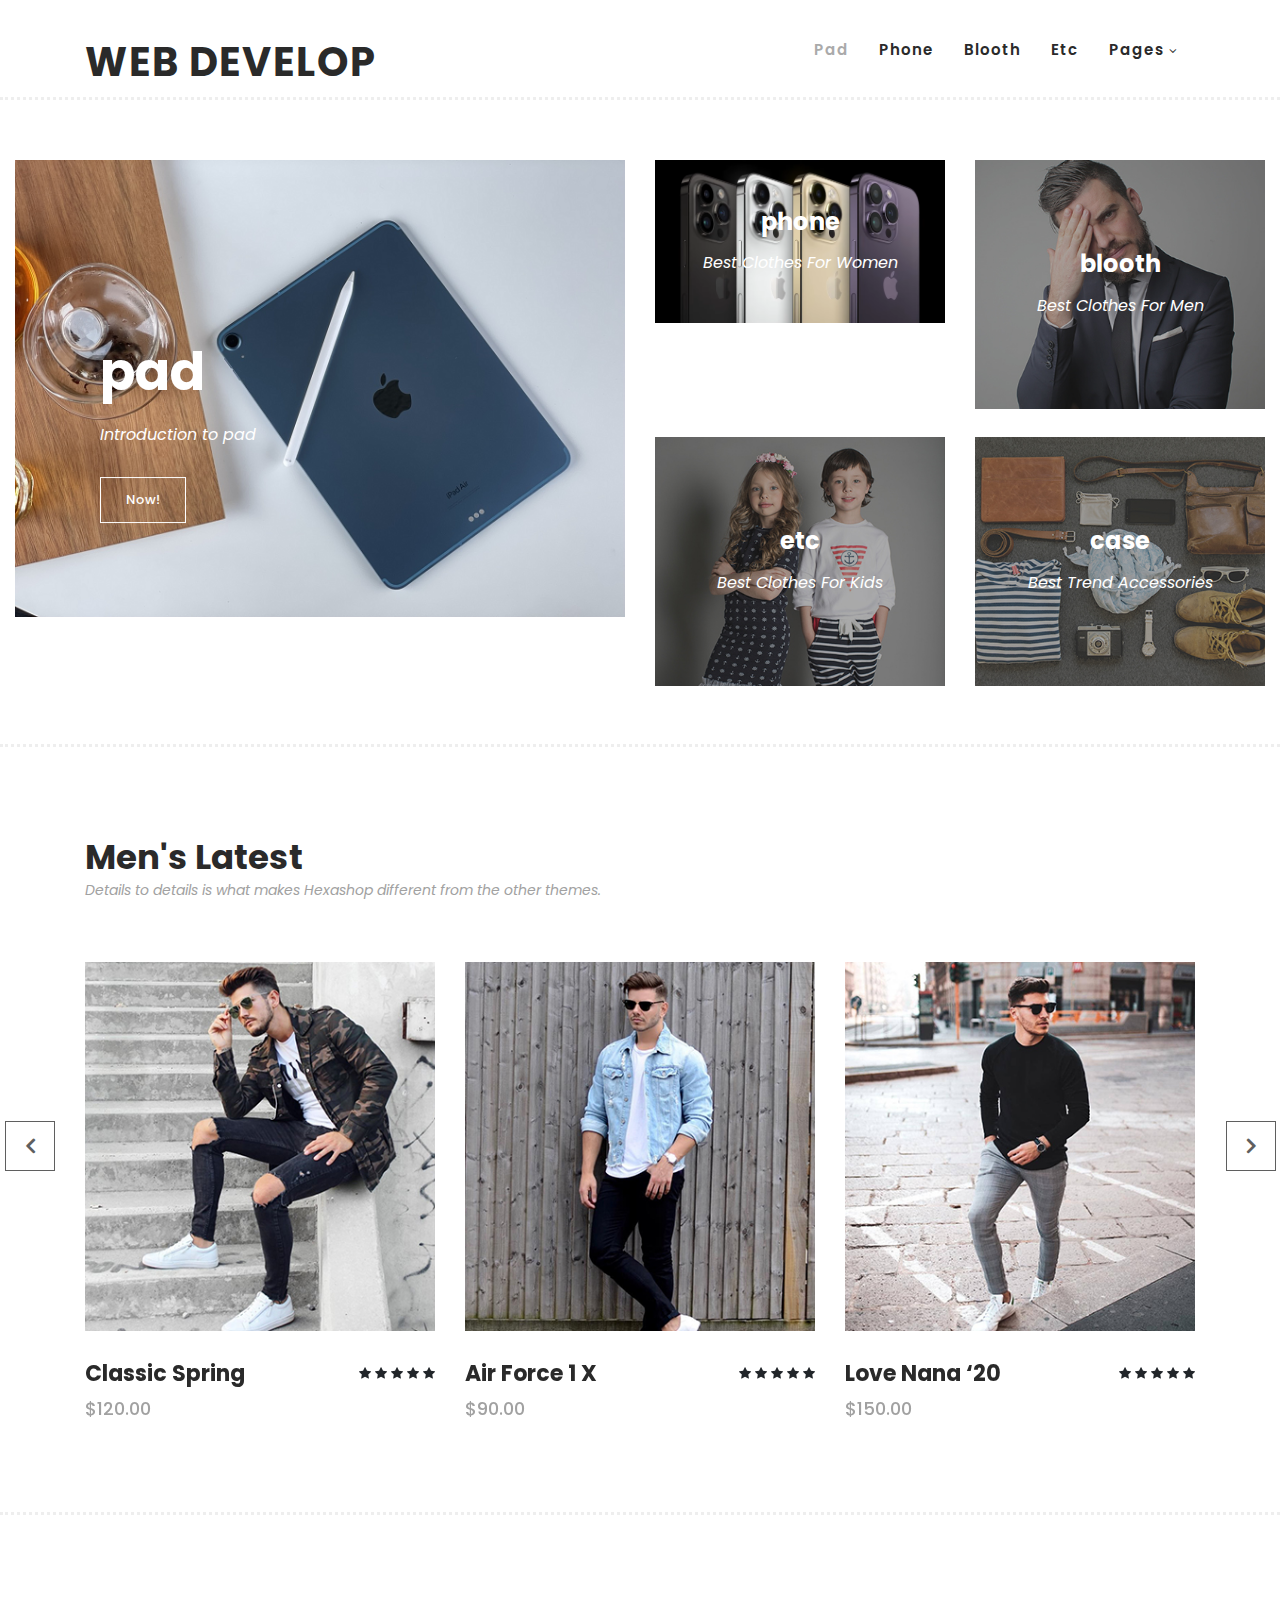
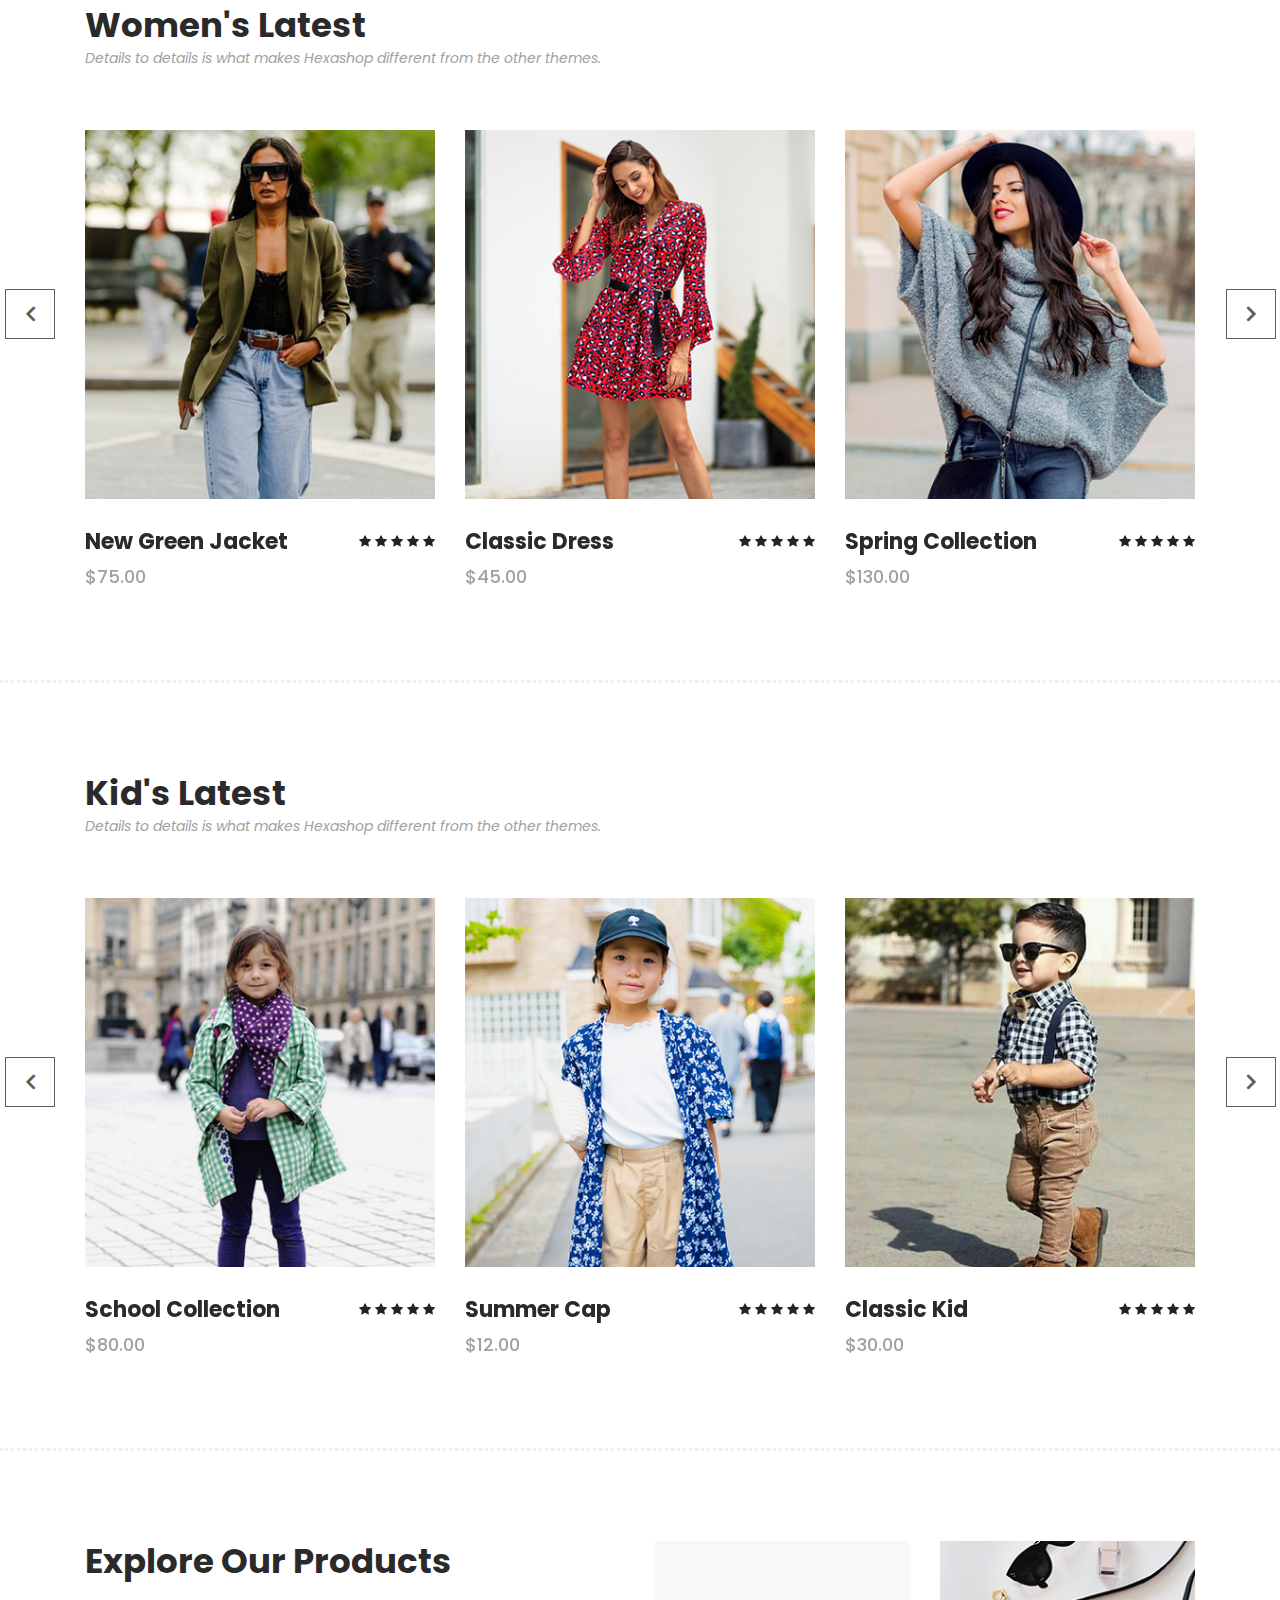
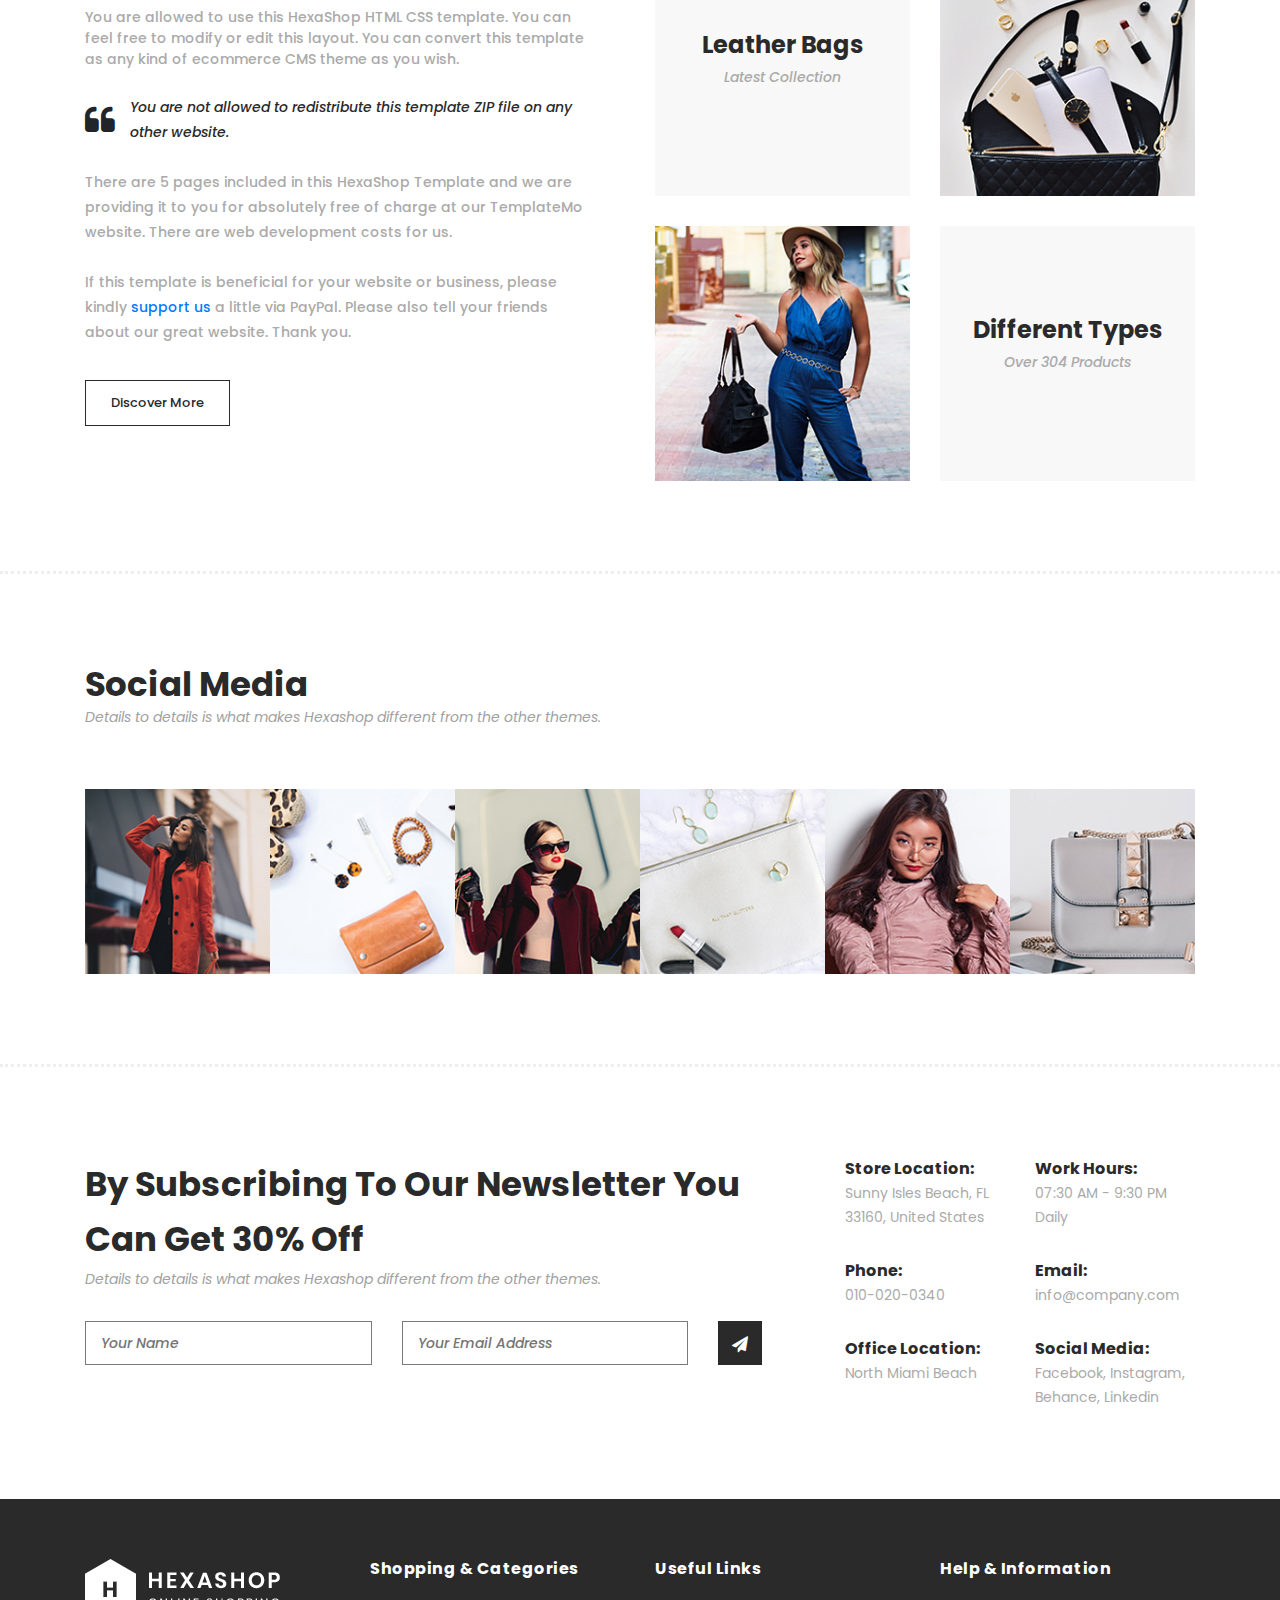
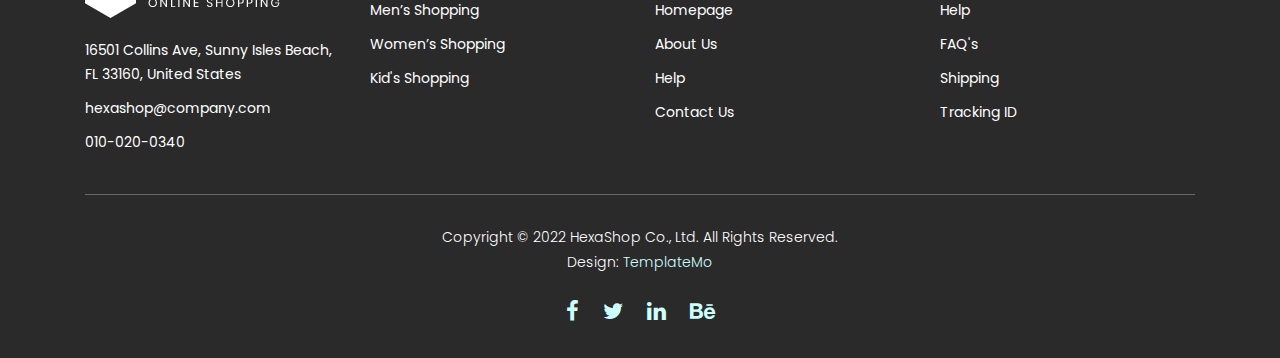
<file: index.html>
<!DOCTYPE html>
<html lang="en">

  <head>

    <meta charset="utf-8">
    <meta name="viewport" content="width=device-width, initial-scale=1, shrink-to-fit=no">
    <meta name="description" content="">
    <meta name="author" content="">
    <link href="https://fonts.googleapis.com/css?family=Poppins:100,200,300,400,500,600,700,800,900&display=swap" rel="stylesheet">

    <title>Hexashop Ecommerce HTML CSS Template</title>


    <!-- Additional CSS Files -->
    <link rel="stylesheet" type="text/css" href="assets/css/bootstrap.min.css">

    <link rel="stylesheet" type="text/css" href="assets/css/font-awesome.css">

    <link rel="stylesheet" href="assets/css/templatemo-hexashop.css">

    <link rel="stylesheet" href="assets/css/owl-carousel.css">

    <link rel="stylesheet" href="assets/css/lightbox.css">
<!--

TemplateMo 571 Hexashop

https://templatemo.com/tm-571-hexashop

-->
    </head>
    
    <body>
    
    <!-- ***** Preloader Start ***** -->
    <div id="preloader">
        <div class="jumper">
            <div></div>
            <div></div>
            <div></div>
        </div>
    </div>  
    <!-- ***** Preloader End ***** -->
    
    
    <!-- ***** Header Area Start ***** -->
    <header class="header-area header-sticky">
        <div class="container">
            <div class="row">
                <div class="col-12">
                    <nav class="main-nav">
                        <!-- ***** Logo Start ***** -->
                        <a href="index.html" class="logo">
                            <p style="font-size: 40px; padding: 50px 0px;">web develop</p>
                            <!--img src="assets/images/logo.png"-->

                        </a>
                        <!-- ***** Logo End ***** -->
                        <!-- ***** Menu Start ***** -->
                        <ul class="nav">
                            <li class="scroll-to-section"><a href="#top" class="active">pad</a></li>
                            <li class="scroll-to-section"><a href="#men">phone</a></li>
                            <li class="scroll-to-section"><a href="#women">blooth</a></li>
                            <li class="scroll-to-section"><a href="#kids">etc</a></li>
                            <li class="submenu">
                                <a href="javascript:;">Pages</a>
                                <ul>
                                    <li><a href="about.html">apple</a></li>
                                    <li><a href="products.html">samsung</a></li>

                                </ul>
                         
                            
                        </ul>        
                        <a class='menu-trigger'>
                            <span>Menu</span>
                        </a>
                        <!-- ***** Menu End ***** -->
                    </nav>
                </div>
            </div>
        </div>
    </header>
    <!-- ***** Header Area End ***** -->

    <!-- ***** Main Banner Area Start ***** -->
    <div class="main-banner" id="top">
        <div class="container-fluid">
            <div class="row">
                <div class="col-lg-6">
                    <div class="left-content">
                        <div class="thumb">
                            <div class="inner-content">
                                <h4>pad</h4>
                                <span>Introduction to pad</span>
                                <div class="main-border-button">
                                    <a href="#">Now!</a>
                                </div>
                            </div>
                            <img src="assets/images/pad.png" alt=""s>
                        </div>
                    </div>
                </div>
                <div class="col-lg-6">
                    <div class="right-content">
                        <div class="row">
                            <div class="col-lg-6">
                                <div class="right-first-image">
                                    <div class="thumb">
                                        <div class="inner-content">
                                            <h4>phone</h4>
                                            <span>Best Clothes For Women</span>
                                        </div>
                                        <div class="hover-content">
                                            <div class="inner">
                                                <h4>phone</h4>
                                                <p>Lorem ipsum dolor sit amet, conservisii ctetur adipiscing elit incid.</p>
                                                <div class="main-border-button">
                                                    <a href="#">Discover More</a>
                                                </div>
                                            </div>
                                        </div>
                                        <img src="assets/images/iPhone.png">
                                    </div>
                                </div>
                            </div>
                            <div class="col-lg-6">
                                <div class="right-first-image">
                                    <div class="thumb">
                                        <div class="inner-content">
                                            <h4>blooth</h4>
                                            <span>Best Clothes For Men</span>
                                        </div>
                                        <div class="hover-content">
                                            <div class="inner">
                                                <h4>blooth</h4>
                                                <p>Lorem ipsum dolor sit amet, conservisii ctetur adipiscing elit incid.</p>
                                                <div class="main-border-button">
                                                    <a href="#">Discover More</a>
                                                </div>
                                            </div>
                                        </div>
                                        <img src="assets/images/baner-right-image-02.jpg">
                                    </div>
                                </div>
                            </div>
                            <div class="col-lg-6">
                                <div class="right-first-image">
                                    <div class="thumb">
                                        <div class="inner-content">
                                            <h4>etc</h4>
                                            <span>Best Clothes For Kids</span>
                                        </div>
                                        <div class="hover-content">
                                            <div class="inner">
                                                <h4>etc</h4>
                                                <p>Lorem ipsum dolor sit amet, conservisii ctetur adipiscing elit incid.</p>
                                                <div class="main-border-button">
                                                    <a href="#">Discover More</a>
                                                </div>
                                            </div>
                                        </div>
                                        <img src="assets/images/baner-right-image-03.jpg">
                                    </div>
                                </div>
                            </div>
                            <div class="col-lg-6">
                                <div class="right-first-image">
                                    <div class="thumb">
                                        <div class="inner-content">
                                            <h4>case</h4>
                                            <span>Best Trend Accessories</span>
                                        </div>
                                        <div class="hover-content">
                                            <div class="inner">
                                                <h4>Accessories</h4>
                                                <p>Lorem ipsum dolor sit amet, conservisii ctetur adipiscing elit incid.</p>
                                                <div class="main-border-button">
                                                    <a href="#">Discover More</a>
                                                </div>
                                            </div>
                                        </div>
                                        <img src="assets/images/baner-right-image-04.jpg">
                                    </div>
                                </div>
                            </div>
                        </div>
                    </div>
                </div>
            </div>
        </div>
    </div>
    <!-- ***** Main Banner Area End ***** -->

    <!-- ***** Men Area Starts ***** -->
    <section class="section" id="men">
        <div class="container">
            <div class="row">
                <div class="col-lg-6">
                    <div class="section-heading">
                        <h2>Men's Latest</h2>
                        <span>Details to details is what makes Hexashop different from the other themes.</span>
                    </div>
                </div>
            </div>
        </div>
        <div class="container">
            <div class="row">
                <div class="col-lg-12">
                    <div class="men-item-carousel">
                        <div class="owl-men-item owl-carousel">
                            <div class="item">
                                <div class="thumb">
                                    <div class="hover-content">
                                        <ul>
                                            <li><a href="single-product.html"><i class="fa fa-eye"></i></a></li>
                                            <li><a href="single-product.html"><i class="fa fa-star"></i></a></li>
                                            <li><a href="single-product.html"><i class="fa fa-shopping-cart"></i></a></li>
                                        </ul>
                                    </div>
                                    <img src="assets/images/men-01.jpg" alt="">
                                </div>
                                <div class="down-content">
                                    <h4>Classic Spring</h4>
                                    <span>$120.00</span>
                                    <ul class="stars">
                                        <li><i class="fa fa-star"></i></li>
                                        <li><i class="fa fa-star"></i></li>
                                        <li><i class="fa fa-star"></i></li>
                                        <li><i class="fa fa-star"></i></li>
                                        <li><i class="fa fa-star"></i></li>
                                    </ul>
                                </div>
                            </div>
                            <div class="item">
                                <div class="thumb">
                                    <div class="hover-content">
                                        <ul>
                                            <li><a href="single-product.html"><i class="fa fa-eye"></i></a></li>
                                            <li><a href="single-product.html"><i class="fa fa-star"></i></a></li>
                                            <li><a href="single-product.html"><i class="fa fa-shopping-cart"></i></a></li>
                                        </ul>
                                    </div>
                                    <img src="assets/images/men-02.jpg" alt="">
                                </div>
                                <div class="down-content">
                                    <h4>Air Force 1 X</h4>
                                    <span>$90.00</span>
                                    <ul class="stars">
                                        <li><i class="fa fa-star"></i></li>
                                        <li><i class="fa fa-star"></i></li>
                                        <li><i class="fa fa-star"></i></li>
                                        <li><i class="fa fa-star"></i></li>
                                        <li><i class="fa fa-star"></i></li>
                                    </ul>
                                </div>
                            </div>
                            <div class="item">
                                <div class="thumb">
                                    <div class="hover-content">
                                        <ul>
                                            <li><a href="single-product.html"><i class="fa fa-eye"></i></a></li>
                                            <li><a href="single-product.html"><i class="fa fa-star"></i></a></li>
                                            <li><a href="single-product.html"><i class="fa fa-shopping-cart"></i></a></li>
                                        </ul>
                                    </div>
                                    <img src="assets/images/men-03.jpg" alt="">
                                </div>
                                <div class="down-content">
                                    <h4>Love Nana ‘20</h4>
                                    <span>$150.00</span>
                                    <ul class="stars">
                                        <li><i class="fa fa-star"></i></li>
                                        <li><i class="fa fa-star"></i></li>
                                        <li><i class="fa fa-star"></i></li>
                                        <li><i class="fa fa-star"></i></li>
                                        <li><i class="fa fa-star"></i></li>
                                    </ul>
                                </div>
                            </div>
                            <div class="item">
                                <div class="thumb">
                                    <div class="hover-content">
                                        <ul>
                                            <li><a href="single-product.html"><i class="fa fa-eye"></i></a></li>
                                            <li><a href="single-product.html"><i class="fa fa-star"></i></a></li>
                                            <li><a href="single-product.html"><i class="fa fa-shopping-cart"></i></a></li>
                                        </ul>
                                    </div>
                                    <img src="assets/images/men-01.jpg" alt="">
                                </div>
                                <div class="down-content">
                                    <h4>Classic Spring</h4>
                                    <span>$120.00</span>
                                    <ul class="stars">
                                        <li><i class="fa fa-star"></i></li>
                                        <li><i class="fa fa-star"></i></li>
                                        <li><i class="fa fa-star"></i></li>
                                        <li><i class="fa fa-star"></i></li>
                                        <li><i class="fa fa-star"></i></li>
                                    </ul>
                                </div>
                            </div>
                        </div>
                    </div>
                </div>
            </div>
        </div>
    </section>
    <!-- ***** Men Area Ends ***** -->

    <!-- ***** Women Area Starts ***** -->
    <section class="section" id="women">
        <div class="container">
            <div class="row">
                <div class="col-lg-6">
                    <div class="section-heading">
                        <h2>Women's Latest</h2>
                        <span>Details to details is what makes Hexashop different from the other themes.</span>
                    </div>
                </div>
            </div>
        </div>
        <div class="container">
            <div class="row">
                <div class="col-lg-12">
                    <div class="women-item-carousel">
                        <div class="owl-women-item owl-carousel">
                            <div class="item">
                                <div class="thumb">
                                    <div class="hover-content">
                                        <ul>
                                            <li><a href="single-product.html"><i class="fa fa-eye"></i></a></li>
                                            <li><a href="single-product.html"><i class="fa fa-star"></i></a></li>
                                            <li><a href="single-product.html"><i class="fa fa-shopping-cart"></i></a></li>
                                        </ul>
                                    </div>
                                    <img src="assets/images/women-01.jpg" alt="">
                                </div>
                                <div class="down-content">
                                    <h4>New Green Jacket</h4>
                                    <span>$75.00</span>
                                    <ul class="stars">
                                        <li><i class="fa fa-star"></i></li>
                                        <li><i class="fa fa-star"></i></li>
                                        <li><i class="fa fa-star"></i></li>
                                        <li><i class="fa fa-star"></i></li>
                                        <li><i class="fa fa-star"></i></li>
                                    </ul>
                                </div>
                            </div>
                            <div class="item">
                                <div class="thumb">
                                    <div class="hover-content">
                                        <ul>
                                            <li><a href="single-product.html"><i class="fa fa-eye"></i></a></li>
                                            <li><a href="single-product.html"><i class="fa fa-star"></i></a></li>
                                            <li><a href="single-product.html"><i class="fa fa-shopping-cart"></i></a></li>
                                        </ul>
                                    </div>
                                    <img src="assets/images/women-02.jpg" alt="">
                                </div>
                                <div class="down-content">
                                    <h4>Classic Dress</h4>
                                    <span>$45.00</span>
                                    <ul class="stars">
                                        <li><i class="fa fa-star"></i></li>
                                        <li><i class="fa fa-star"></i></li>
                                        <li><i class="fa fa-star"></i></li>
                                        <li><i class="fa fa-star"></i></li>
                                        <li><i class="fa fa-star"></i></li>
                                    </ul>
                                </div>
                            </div>
                            <div class="item">
                                <div class="thumb">
                                    <div class="hover-content">
                                        <ul>
                                            <li><a href="single-product.html"><i class="fa fa-eye"></i></a></li>
                                            <li><a href="single-product.html"><i class="fa fa-star"></i></a></li>
                                            <li><a href="single-product.html"><i class="fa fa-shopping-cart"></i></a></li>
                                        </ul>
                                    </div>
                                    <img src="assets/images/women-03.jpg" alt="">
                                </div>
                                <div class="down-content">
                                    <h4>Spring Collection</h4>
                                    <span>$130.00</span>
                                    <ul class="stars">
                                        <li><i class="fa fa-star"></i></li>
                                        <li><i class="fa fa-star"></i></li>
                                        <li><i class="fa fa-star"></i></li>
                                        <li><i class="fa fa-star"></i></li>
                                        <li><i class="fa fa-star"></i></li>
                                    </ul>
                                </div>
                            </div>
                            <div class="item">
                                <div class="thumb">
                                    <div class="hover-content">
                                        <ul>
                                            <li><a href="single-product.html"><i class="fa fa-eye"></i></a></li>
                                            <li><a href="single-product.html"><i class="fa fa-star"></i></a></li>
                                            <li><a href="single-product.html"><i class="fa fa-shopping-cart"></i></a></li>
                                        </ul>
                                    </div>
                                    <img src="assets/images/women-01.jpg" alt="">
                                </div>
                                <div class="down-content">
                                    <h4>Classic Spring</h4>
                                    <span>$120.00</span>
                                    <ul class="stars">
                                        <li><i class="fa fa-star"></i></li>
                                        <li><i class="fa fa-star"></i></li>
                                        <li><i class="fa fa-star"></i></li>
                                        <li><i class="fa fa-star"></i></li>
                                        <li><i class="fa fa-star"></i></li>
                                    </ul>
                                </div>
                            </div>
                        </div>
                    </div>
                </div>
            </div>
        </div>
    </section>
    <!-- ***** Women Area Ends ***** -->

    <!-- ***** Kids Area Starts ***** -->
    <section class="section" id="kids">
        <div class="container">
            <div class="row">
                <div class="col-lg-6">
                    <div class="section-heading">
                        <h2>Kid's Latest</h2>
                        <span>Details to details is what makes Hexashop different from the other themes.</span>
                    </div>
                </div>
            </div>
        </div>
        <div class="container">
            <div class="row">
                <div class="col-lg-12">
                    <div class="kid-item-carousel">
                        <div class="owl-kid-item owl-carousel">
                            <div class="item">
                                <div class="thumb">
                                    <div class="hover-content">
                                        <ul>
                                            <li><a href="single-product.html"><i class="fa fa-eye"></i></a></li>
                                            <li><a href="single-product.html"><i class="fa fa-star"></i></a></li>
                                            <li><a href="single-product.html"><i class="fa fa-shopping-cart"></i></a></li>
                                        </ul>
                                    </div>
                                    <img src="assets/images/kid-01.jpg" alt="">
                                </div>
                                <div class="down-content">
                                    <h4>School Collection</h4>
                                    <span>$80.00</span>
                                    <ul class="stars">
                                        <li><i class="fa fa-star"></i></li>
                                        <li><i class="fa fa-star"></i></li>
                                        <li><i class="fa fa-star"></i></li>
                                        <li><i class="fa fa-star"></i></li>
                                        <li><i class="fa fa-star"></i></li>
                                    </ul>
                                </div>
                            </div>
                            <div class="item">
                                <div class="thumb">
                                    <div class="hover-content">
                                        <ul>
                                            <li><a href="single-product.html"><i class="fa fa-eye"></i></a></li>
                                            <li><a href="single-product.html"><i class="fa fa-star"></i></a></li>
                                            <li><a href="single-product.html"><i class="fa fa-shopping-cart"></i></a></li>
                                        </ul>
                                    </div>
                                    <img src="assets/images/kid-02.jpg" alt="">
                                </div>
                                <div class="down-content">
                                    <h4>Summer Cap</h4>
                                    <span>$12.00</span>
                                    <ul class="stars">
                                        <li><i class="fa fa-star"></i></li>
                                        <li><i class="fa fa-star"></i></li>
                                        <li><i class="fa fa-star"></i></li>
                                        <li><i class="fa fa-star"></i></li>
                                        <li><i class="fa fa-star"></i></li>
                                    </ul>
                                </div>
                            </div>
                            <div class="item">
                                <div class="thumb">
                                    <div class="hover-content">
                                        <ul>
                                            <li><a href="single-product.html"><i class="fa fa-eye"></i></a></li>
                                            <li><a href="single-product.html"><i class="fa fa-star"></i></a></li>
                                            <li><a href="single-product.html"><i class="fa fa-shopping-cart"></i></a></li>
                                        </ul>
                                    </div>
                                    <img src="assets/images/kid-03.jpg" alt="">
                                </div>
                                <div class="down-content">
                                    <h4>Classic Kid</h4>
                                    <span>$30.00</span>
                                    <ul class="stars">
                                        <li><i class="fa fa-star"></i></li>
                                        <li><i class="fa fa-star"></i></li>
                                        <li><i class="fa fa-star"></i></li>
                                        <li><i class="fa fa-star"></i></li>
                                        <li><i class="fa fa-star"></i></li>
                                    </ul>
                                </div>
                            </div>
                            <div class="item">
                                <div class="thumb">
                                    <div class="hover-content">
                                        <ul>
                                            <li><a href="single-product.html"><i class="fa fa-eye"></i></a></li>
                                            <li><a href="single-product.html"><i class="fa fa-star"></i></a></li>
                                            <li><a href="single-product.html"><i class="fa fa-shopping-cart"></i></a></li>
                                        </ul>
                                    </div>
                                    <img src="assets/images/kid-01.jpg" alt="">
                                </div>
                                <div class="down-content">
                                    <h4>Classic Spring</h4>
                                    <span>$120.00</span>
                                    <ul class="stars">
                                        <li><i class="fa fa-star"></i></li>
                                        <li><i class="fa fa-star"></i></li>
                                        <li><i class="fa fa-star"></i></li>
                                        <li><i class="fa fa-star"></i></li>
                                        <li><i class="fa fa-star"></i></li>
                                    </ul>
                                </div>
                            </div>
                        </div>
                    </div>
                </div>
            </div>
        </div>
    </section>
    <!-- ***** Kids Area Ends ***** -->

    <!-- ***** Explore Area Starts ***** -->
    <section class="section" id="explore">
        <div class="container">
            <div class="row">
                <div class="col-lg-6">
                    <div class="left-content">
                        <h2>Explore Our Products</h2>
                        <span>You are allowed to use this HexaShop HTML CSS template. You can feel free to modify or edit this layout. You can convert this template as any kind of ecommerce CMS theme as you wish.</span>
                        <div class="quote">
                            <i class="fa fa-quote-left"></i><p>You are not allowed to redistribute this template ZIP file on any other website.</p>
                        </div>
                        <p>There are 5 pages included in this HexaShop Template and we are providing it to you for absolutely free of charge at our TemplateMo website. There are web development costs for us.</p>
                        <p>If this template is beneficial for your website or business, please kindly <a rel="nofollow" href="https://paypal.me/templatemo" target="_blank">support us</a> a little via PayPal. Please also tell your friends about our great website. Thank you.</p>
                        <div class="main-border-button">
                            <a href="products.html">Discover More</a>
                        </div>
                    </div>
                </div>
                <div class="col-lg-6">
                    <div class="right-content">
                        <div class="row">
                            <div class="col-lg-6">
                                <div class="leather">
                                    <h4>Leather Bags</h4>
                                    <span>Latest Collection</span>
                                </div>
                            </div>
                            <div class="col-lg-6">
                                <div class="first-image">
                                    <img src="assets/images/explore-image-01.jpg" alt="">
                                </div>
                            </div>
                            <div class="col-lg-6">
                                <div class="second-image">
                                    <img src="assets/images/explore-image-02.jpg" alt="">
                                </div>
                            </div>
                            <div class="col-lg-6">
                                <div class="types">
                                    <h4>Different Types</h4>
                                    <span>Over 304 Products</span>
                                </div>
                            </div>
                        </div>
                    </div>
                </div>
            </div>
        </div>
    </section>
    <!-- ***** Explore Area Ends ***** -->

    <!-- ***** Social Area Starts ***** -->
    <section class="section" id="social">
        <div class="container">
            <div class="row">
                <div class="col-lg-12">
                    <div class="section-heading">
                        <h2>Social Media</h2>
                        <span>Details to details is what makes Hexashop different from the other themes.</span>
                    </div>
                </div>
            </div>
        </div>
        <div class="container">
            <div class="row images">
                <div class="col-2">
                    <div class="thumb">
                        <div class="icon">
                            <a href="http://instagram.com">
                                <h6>Fashion</h6>
                                <i class="fa fa-instagram"></i>
                            </a>
                        </div>
                        <img src="assets/images/instagram-01.jpg" alt="">
                    </div>
                </div>
                <div class="col-2">
                    <div class="thumb">
                        <div class="icon">
                            <a href="http://instagram.com">
                                <h6>New</h6>
                                <i class="fa fa-instagram"></i>
                            </a>
                        </div>
                        <img src="assets/images/instagram-02.jpg" alt="">
                    </div>
                </div>
                <div class="col-2">
                    <div class="thumb">
                        <div class="icon">
                            <a href="http://instagram.com">
                                <h6>Brand</h6>
                                <i class="fa fa-instagram"></i>
                            </a>
                        </div>
                        <img src="assets/images/instagram-03.jpg" alt="">
                    </div>
                </div>
                <div class="col-2">
                    <div class="thumb">
                        <div class="icon">
                            <a href="http://instagram.com">
                                <h6>Makeup</h6>
                                <i class="fa fa-instagram"></i>
                            </a>
                        </div>
                        <img src="assets/images/instagram-04.jpg" alt="">
                    </div>
                </div>
                <div class="col-2">
                    <div class="thumb">
                        <div class="icon">
                            <a href="http://instagram.com">
                                <h6>Leather</h6>
                                <i class="fa fa-instagram"></i>
                            </a>
                        </div>
                        <img src="assets/images/instagram-05.jpg" alt="">
                    </div>
                </div>
                <div class="col-2">
                    <div class="thumb">
                        <div class="icon">
                            <a href="http://instagram.com">
                                <h6>Bag</h6>
                                <i class="fa fa-instagram"></i>
                            </a>
                        </div>
                        <img src="assets/images/instagram-06.jpg" alt="">
                    </div>
                </div>
            </div>
        </div>
    </section>
    <!-- ***** Social Area Ends ***** -->

    <!-- ***** Subscribe Area Starts ***** -->
    <div class="subscribe">
        <div class="container">
            <div class="row">
                <div class="col-lg-8">
                    <div class="section-heading">
                        <h2>By Subscribing To Our Newsletter You Can Get 30% Off</h2>
                        <span>Details to details is what makes Hexashop different from the other themes.</span>
                    </div>
                    <form id="subscribe" action="" method="get">
                        <div class="row">
                          <div class="col-lg-5">
                            <fieldset>
                              <input name="name" type="text" id="name" placeholder="Your Name" required="">
                            </fieldset>
                          </div>
                          <div class="col-lg-5">
                            <fieldset>
                              <input name="email" type="text" id="email" pattern="[^ @]*@[^ @]*" placeholder="Your Email Address" required="">
                            </fieldset>
                          </div>
                          <div class="col-lg-2">
                            <fieldset>
                              <button type="submit" id="form-submit" class="main-dark-button"><i class="fa fa-paper-plane"></i></button>
                            </fieldset>
                          </div>
                        </div>
                    </form>
                </div>
                <div class="col-lg-4">
                    <div class="row">
                        <div class="col-6">
                            <ul>
                                <li>Store Location:<br><span>Sunny Isles Beach, FL 33160, United States</span></li>
                                <li>Phone:<br><span>010-020-0340</span></li>
                                <li>Office Location:<br><span>North Miami Beach</span></li>
                            </ul>
                        </div>
                        <div class="col-6">
                            <ul>
                                <li>Work Hours:<br><span>07:30 AM - 9:30 PM Daily</span></li>
                                <li>Email:<br><span>info@company.com</span></li>
                                <li>Social Media:<br><span><a href="#">Facebook</a>, <a href="#">Instagram</a>, <a href="#">Behance</a>, <a href="#">Linkedin</a></span></li>
                            </ul>
                        </div>
                    </div>
                </div>
            </div>
        </div>
    </div>
    <!-- ***** Subscribe Area Ends ***** -->
    
    <!-- ***** Footer Start ***** -->
    <footer>
        <div class="container">
            <div class="row">
                <div class="col-lg-3">
                    <div class="first-item">
                        <div class="logo">
                            <img src="assets/images/white-logo.png" alt="hexashop ecommerce templatemo">
                        </div>
                        <ul>
                            <li><a href="#">16501 Collins Ave, Sunny Isles Beach, FL 33160, United States</a></li>
                            <li><a href="#">hexashop@company.com</a></li>
                            <li><a href="#">010-020-0340</a></li>
                        </ul>
                    </div>
                </div>
                <div class="col-lg-3">
                    <h4>Shopping &amp; Categories</h4>
                    <ul>
                        <li><a href="#">Men’s Shopping</a></li>
                        <li><a href="#">Women’s Shopping</a></li>
                        <li><a href="#">Kid's Shopping</a></li>
                    </ul>
                </div>
                <div class="col-lg-3">
                    <h4>Useful Links</h4>
                    <ul>
                        <li><a href="#">Homepage</a></li>
                        <li><a href="#">About Us</a></li>
                        <li><a href="#">Help</a></li>
                        <li><a href="#">Contact Us</a></li>
                    </ul>
                </div>
                <div class="col-lg-3">
                    <h4>Help &amp; Information</h4>
                    <ul>
                        <li><a href="#">Help</a></li>
                        <li><a href="#">FAQ's</a></li>
                        <li><a href="#">Shipping</a></li>
                        <li><a href="#">Tracking ID</a></li>
                    </ul>
                </div>
                <div class="col-lg-12">
                    <div class="under-footer">
                        <p>Copyright © 2022 HexaShop Co., Ltd. All Rights Reserved. 
                        
                        <br>Design: <a href="https://templatemo.com" target="_parent" title="free css templates">TemplateMo</a></p>
                        <ul>
                            <li><a href="#"><i class="fa fa-facebook"></i></a></li>
                            <li><a href="#"><i class="fa fa-twitter"></i></a></li>
                            <li><a href="#"><i class="fa fa-linkedin"></i></a></li>
                            <li><a href="#"><i class="fa fa-behance"></i></a></li>
                        </ul>
                    </div>
                </div>
            </div>
        </div>
    </footer>
    

    <!-- jQuery -->
    <script src="assets/js/jquery-2.1.0.min.js"></script>

    <!-- Bootstrap -->
    <script src="assets/js/popper.js"></script>
    <script src="assets/js/bootstrap.min.js"></script>

    <!-- Plugins -->
    <script src="assets/js/owl-carousel.js"></script>
    <script src="assets/js/accordions.js"></script>
    <script src="assets/js/datepicker.js"></script>
    <script src="assets/js/scrollreveal.min.js"></script>
    <script src="assets/js/waypoints.min.js"></script>
    <script src="assets/js/jquery.counterup.min.js"></script>
    <script src="assets/js/imgfix.min.js"></script> 
    <script src="assets/js/slick.js"></script> 
    <script src="assets/js/lightbox.js"></script> 
    <script src="assets/js/isotope.js"></script> 
    
    <!-- Global Init -->
    <script src="assets/js/custom.js"></script>

    <script>

        $(function() {
            var selectedClass = "";
            $("p").click(function(){
            selectedClass = $(this).attr("data-rel");
            $("#portfolio").fadeTo(50, 0.1);
                $("#portfolio div").not("."+selectedClass).fadeOut();
            setTimeout(function() {
              $("."+selectedClass).fadeIn();
              $("#portfolio").fadeTo(50, 1);
            }, 500);
                
            });
        });

    </script>

  </body>
</html>
</file>
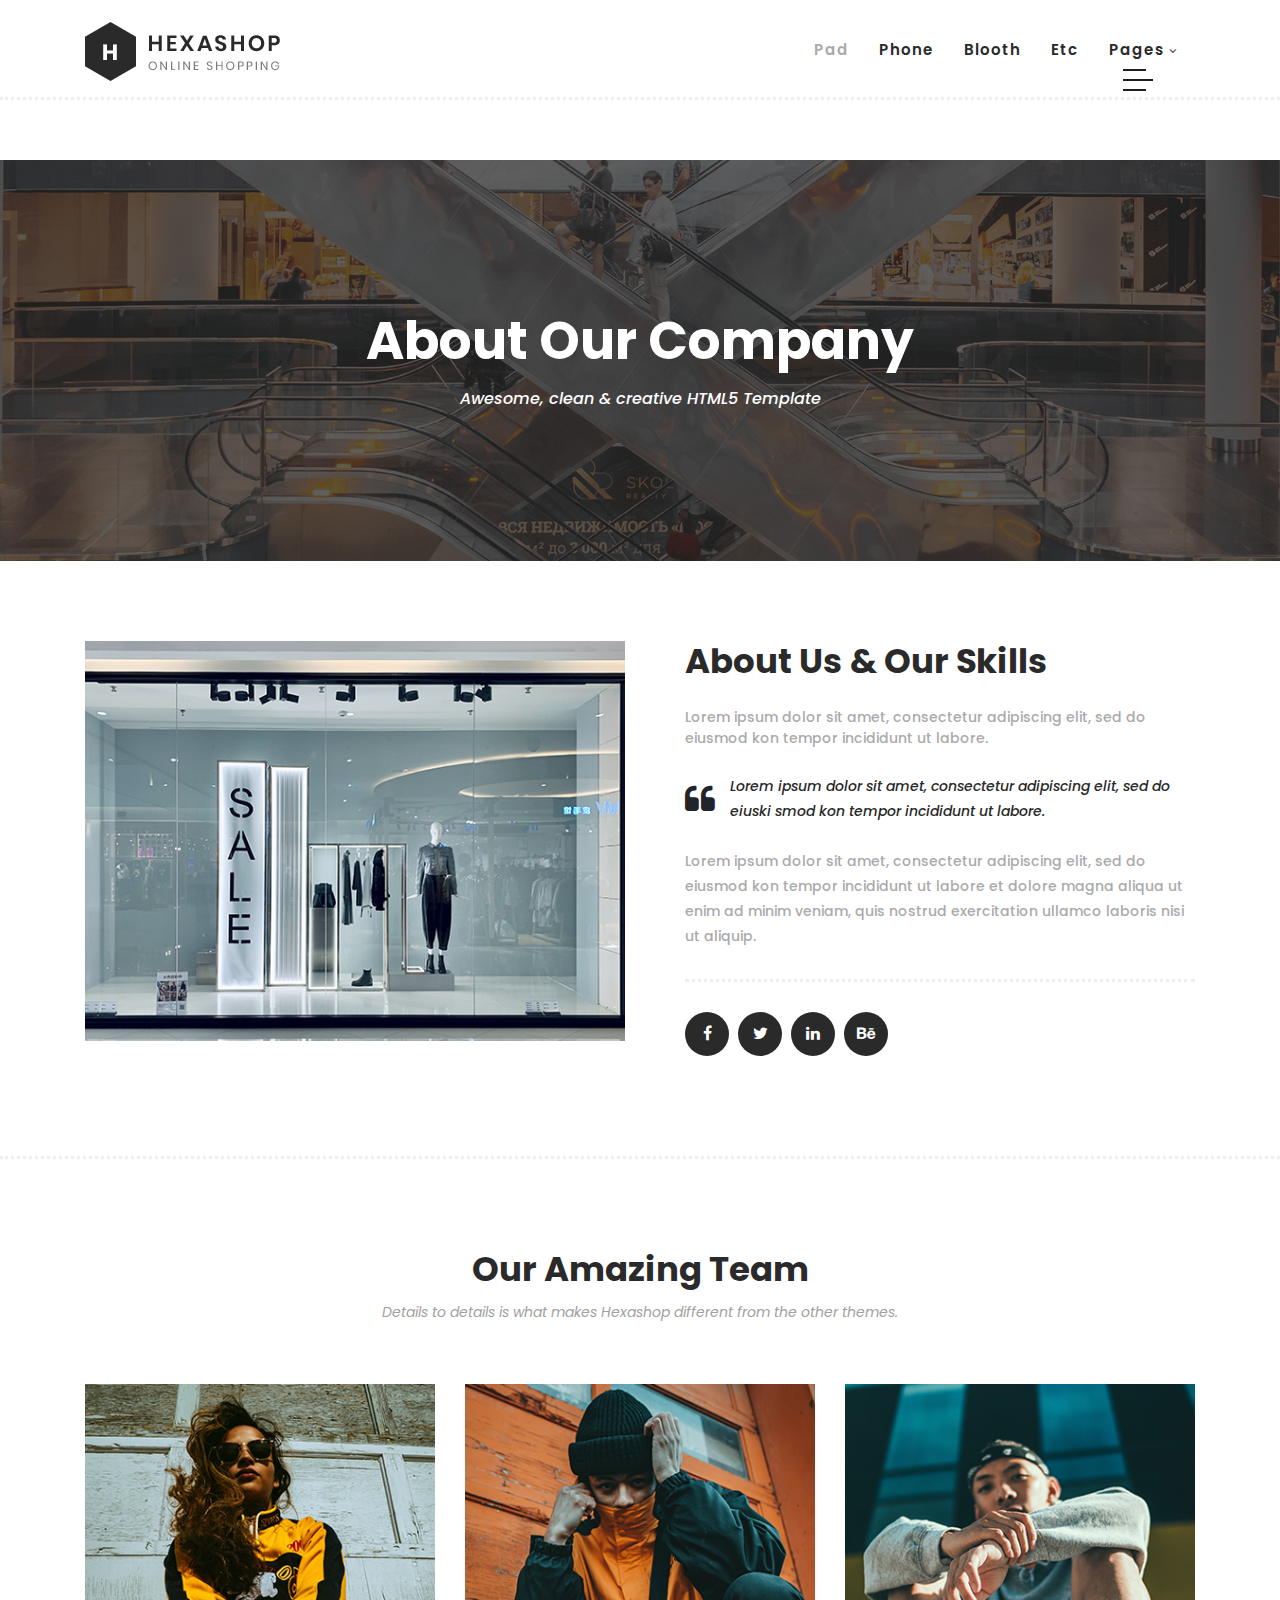
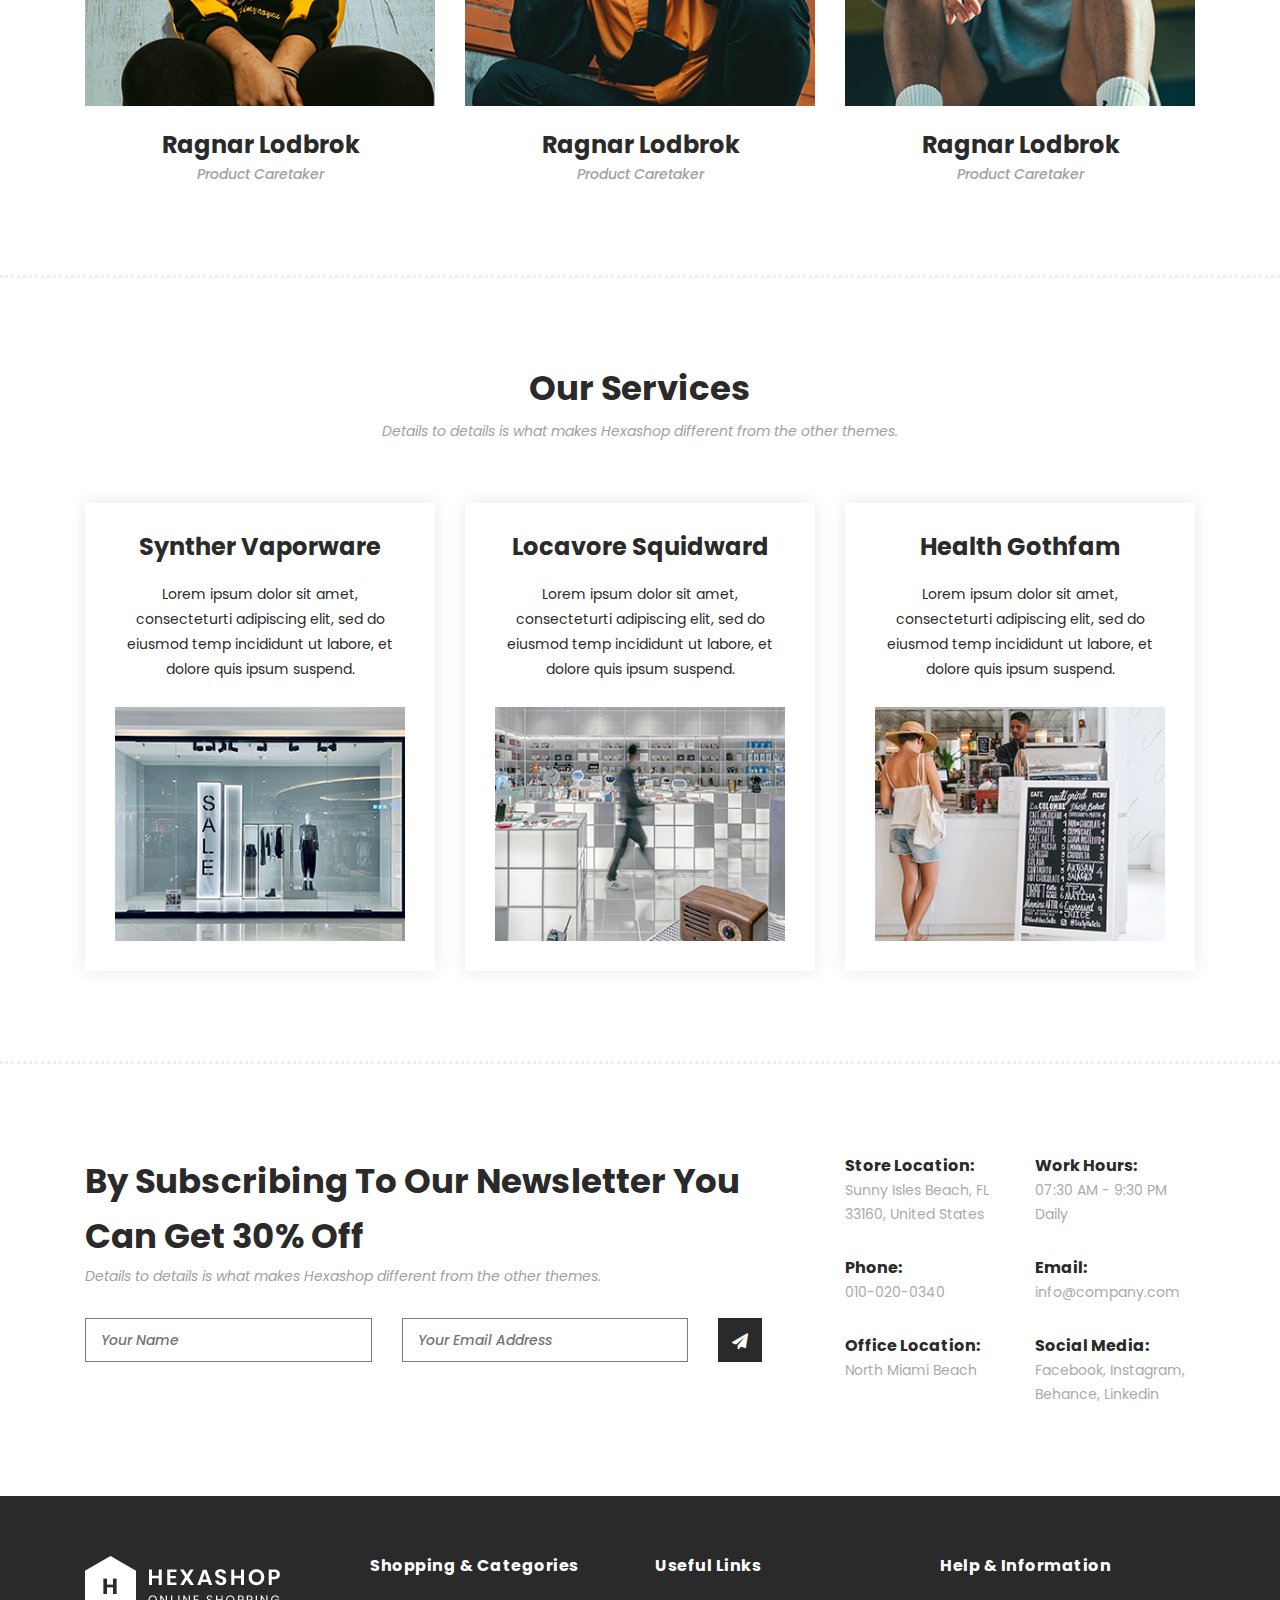
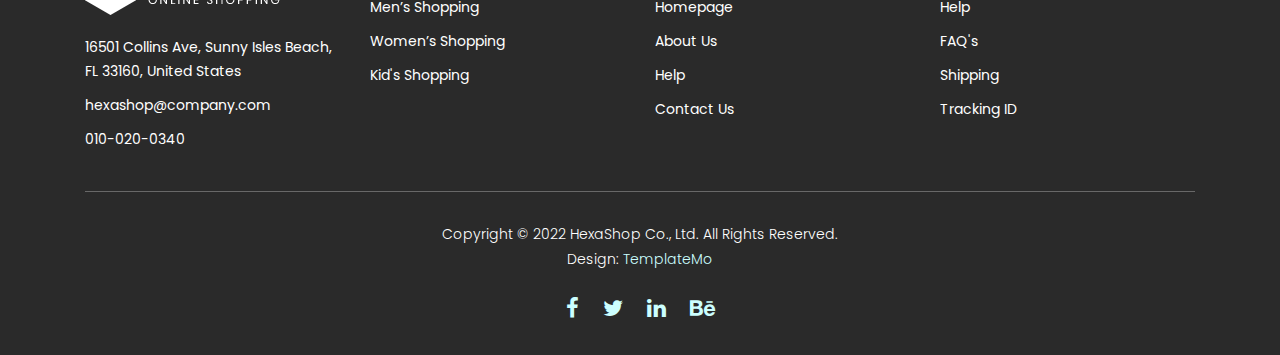
<file: about.html>
<!DOCTYPE html>
<html lang="en">

  <head>

    <meta charset="utf-8">
    <meta name="viewport" content="width=device-width, initial-scale=1, shrink-to-fit=no">
    <meta name="description" content="">
    <meta name="author" content="">
    <link href="https://fonts.googleapis.com/css?family=Poppins:100,200,300,400,500,600,700,800,900&display=swap" rel="stylesheet">

    <title>Hexashop - About Page</title>


    <!-- Additional CSS Files -->
    <link rel="stylesheet" type="text/css" href="assets/css/bootstrap.min.css">

    <link rel="stylesheet" type="text/css" href="assets/css/font-awesome.css">

    <link rel="stylesheet" href="assets/css/templatemo-hexashop.css">

    <link rel="stylesheet" href="assets/css/owl-carousel.css">

    <link rel="stylesheet" href="assets/css/lightbox.css">
<!--

TemplateMo 571 Hexashop

https://templatemo.com/tm-571-hexashop

-->
    </head>
    
    <body>
    
    <!-- ***** Preloader Start ***** -->
    <div id="preloader">
        <div class="jumper">
            <div></div>
            <div></div>
            <div></div>
        </div>
    </div>  
    <!-- ***** Preloader End ***** -->
    
    
    <!-- ***** Header Area Start ***** -->
    <header class="header-area header-sticky">
        <div class="container">
            <div class="row">
                <div class="col-12">
                    <nav class="main-nav">
                        <!-- ***** Logo Start ***** -->
                        <a href="index.html" class="logo">
                            <img src="assets/images/logo.png">
                        </a>
                        <!-- ***** Logo End ***** -->
                        <!-- ***** Menu Start ***** -->
                        <ul class="nav">
                            <li class="scroll-to-section"><a href="#top" class="active">pad</a></li>
                            <li class="scroll-to-section"><a href="#men">phone</a></li>
                            <li class="scroll-to-section"><a href="#women">blooth</a></li>
                            <li class="scroll-to-section"><a href="#kids">etc</a></li>
                            <li class="submenu">
                                <a href="javascript:;">Pages</a>
                                <ul>
                                    <li><a href="about.html">apple</a></li>
                                    <li><a href="products.html">samsung</a></li>

                            
                        </ul>        
                        <a class='menu-trigger'>
                            <span>Menu</span>
                        </a>
                        <!-- ***** Menu End ***** -->
                    </nav>
                </div>
            </div>
        </div>
    </header>
    <!-- ***** Header Area End ***** -->

    <!-- ***** Main Banner Area Start ***** -->
    <div class="page-heading about-page-heading" id="top">
        <div class="container">
            <div class="row">
                <div class="col-lg-12">
                    <div class="inner-content">
                        <h2>About Our Company</h2>
                        <span>Awesome, clean &amp; creative HTML5 Template</span>
                    </div>
                </div>
            </div>
        </div>
    </div>
    <!-- ***** Main Banner Area End ***** -->

    <!-- ***** About Area Starts ***** -->
    <div class="about-us">
        <div class="container">
            <div class="row">
                <div class="col-lg-6">
                    <div class="left-image">
                        <img src="assets/images/about-left-image.jpg" alt="">
                    </div>
                </div>
                <div class="col-lg-6">
                    <div class="right-content">
                        <h4>About Us &amp; Our Skills</h4>
                        <span>Lorem ipsum dolor sit amet, consectetur adipiscing elit, sed do eiusmod kon tempor incididunt ut labore.</span>
                        <div class="quote">
                            <i class="fa fa-quote-left"></i><p>Lorem ipsum dolor sit amet, consectetur adipiscing elit, sed do eiuski smod kon tempor incididunt ut labore.</p>
                        </div>
                        <p>Lorem ipsum dolor sit amet, consectetur adipiscing elit, sed do eiusmod kon tempor incididunt ut labore et dolore magna aliqua ut enim ad minim veniam, quis nostrud exercitation ullamco laboris nisi ut aliquip.</p>
                        <ul>
                            <li><a href="#"><i class="fa fa-facebook"></i></a></li>
                            <li><a href="#"><i class="fa fa-twitter"></i></a></li>
                            <li><a href="#"><i class="fa fa-linkedin"></i></a></li>
                            <li><a href="#"><i class="fa fa-behance"></i></a></li>
                        </ul>
                    </div>
                </div>
            </div>
        </div>
    </div>
    <!-- ***** About Area Ends ***** -->

    <!-- ***** Our Team Area Starts ***** -->
    <section class="our-team">
        <div class="container">
            <div class="row">
                <div class="col-lg-12">
                    <div class="section-heading">
                        <h2>Our Amazing Team</h2>
                        <span>Details to details is what makes Hexashop different from the other themes.</span>
                    </div>
                </div>
                <div class="col-lg-4">
                    <div class="team-item">
                        <div class="thumb">
                            <div class="hover-effect">
                                <div class="inner-content">
                                    <ul>
                                        <li><a href="#"><i class="fa fa-facebook"></i></a></li>
                                        <li><a href="#"><i class="fa fa-twitter"></i></a></li>
                                        <li><a href="#"><i class="fa fa-linkedin"></i></a></li>
                                        <li><a href="#"><i class="fa fa-behance"></i></a></li>
                                    </ul>
                                </div>
                            </div>
                            <img src="assets/images/team-member-01.jpg">
                        </div>
                        <div class="down-content">
                            <h4>Ragnar Lodbrok</h4>
                            <span>Product Caretaker</span>
                        </div>
                    </div>
                </div>
                <div class="col-lg-4">
                    <div class="team-item">
                        <div class="thumb">
                            <div class="hover-effect">
                                <div class="inner-content">
                                    <ul>
                                        <li><a href="#"><i class="fa fa-facebook"></i></a></li>
                                        <li><a href="#"><i class="fa fa-twitter"></i></a></li>
                                        <li><a href="#"><i class="fa fa-linkedin"></i></a></li>
                                        <li><a href="#"><i class="fa fa-behance"></i></a></li>
                                    </ul>
                                </div>
                            </div>
                            <img src="assets/images/team-member-02.jpg">
                        </div>
                        <div class="down-content">
                            <h4>Ragnar Lodbrok</h4>
                            <span>Product Caretaker</span>
                        </div>
                    </div>
                </div>
                <div class="col-lg-4">
                    <div class="team-item">
                        <div class="thumb">
                            <div class="hover-effect">
                                <div class="inner-content">
                                    <ul>
                                        <li><a href="#"><i class="fa fa-facebook"></i></a></li>
                                        <li><a href="#"><i class="fa fa-twitter"></i></a></li>
                                        <li><a href="#"><i class="fa fa-linkedin"></i></a></li>
                                        <li><a href="#"><i class="fa fa-behance"></i></a></li>
                                    </ul>
                                </div>
                            </div>
                            <img src="assets/images/team-member-03.jpg">
                        </div>
                        <div class="down-content">
                            <h4>Ragnar Lodbrok</h4>
                            <span>Product Caretaker</span>
                        </div>
                    </div>
                </div>
            </div>
        </div>
    </section>
    <!-- ***** Our Team Area Ends ***** -->

    <!-- ***** Services Area Starts ***** -->
    <section class="our-services">
        <div class="container">
            <div class="row">
                <div class="col-lg-12">
                    <div class="section-heading">
                        <h2>Our Services</h2>
                        <span>Details to details is what makes Hexashop different from the other themes.</span>
                    </div>
                </div>
                <div class="col-lg-4">
                    <div class="service-item">
                        <h4>Synther Vaporware</h4>
                        <p>Lorem ipsum dolor sit amet, consecteturti adipiscing elit, sed do eiusmod temp incididunt ut labore, et dolore quis ipsum suspend.</p>
                        <img src="assets/images/service-01.jpg" alt="">
                    </div>
                </div>
                <div class="col-lg-4">
                    <div class="service-item">
                        <h4>Locavore Squidward</h4>
                        <p>Lorem ipsum dolor sit amet, consecteturti adipiscing elit, sed do eiusmod temp incididunt ut labore, et dolore quis ipsum suspend.</p>
                        <img src="assets/images/service-02.jpg" alt="">
                    </div>
                </div>
                <div class="col-lg-4">
                    <div class="service-item">
                        <h4>Health Gothfam</h4>
                        <p>Lorem ipsum dolor sit amet, consecteturti adipiscing elit, sed do eiusmod temp incididunt ut labore, et dolore quis ipsum suspend.</p>
                        <img src="assets/images/service-03.jpg" alt="">
                    </div>
                </div>
            </div>
        </div>
    </section>
    <!-- ***** Services Area Ends ***** -->

    <!-- ***** Subscribe Area Starts ***** -->
    <div class="subscribe">
        <div class="container">
            <div class="row">
                <div class="col-lg-8">
                    <div class="section-heading">
                        <h2>By Subscribing To Our Newsletter You Can Get 30% Off</h2>
                        <span>Details to details is what makes Hexashop different from the other themes.</span>
                    </div>
                    <form id="subscribe" action="" method="get">
                        <div class="row">
                          <div class="col-lg-5">
                            <fieldset>
                              <input name="name" type="text" id="name" placeholder="Your Name" required="">
                            </fieldset>
                          </div>
                          <div class="col-lg-5">
                            <fieldset>
                              <input name="email" type="text" id="email" pattern="[^ @]*@[^ @]*" placeholder="Your Email Address" required="">
                            </fieldset>
                          </div>
                          <div class="col-lg-2">
                            <fieldset>
                              <button type="submit" id="form-submit" class="main-dark-button"><i class="fa fa-paper-plane"></i></button>
                            </fieldset>
                          </div>
                        </div>
                    </form>
                </div>
                <div class="col-lg-4">
                    <div class="row">
                        <div class="col-6">
                            <ul>
                                <li>Store Location:<br><span>Sunny Isles Beach, FL 33160, United States</span></li>
                                <li>Phone:<br><span>010-020-0340</span></li>
                                <li>Office Location:<br><span>North Miami Beach</span></li>
                            </ul>
                        </div>
                        <div class="col-6">
                            <ul>
                                <li>Work Hours:<br><span>07:30 AM - 9:30 PM Daily</span></li>
                                <li>Email:<br><span>info@company.com</span></li>
                                <li>Social Media:<br><span><a href="#">Facebook</a>, <a href="#">Instagram</a>, <a href="#">Behance</a>, <a href="#">Linkedin</a></span></li>
                            </ul>
                        </div>
                    </div>
                </div>
            </div>
        </div>
    </div>
    <!-- ***** Subscribe Area Ends ***** -->

    <!-- ***** Footer Start ***** -->
    <footer>
        <div class="container">
            <div class="row">
                <div class="col-lg-3">
                    <div class="first-item">
                        <div class="logo">
                            <img src="assets/images/white-logo.png" alt="hexashop ecommerce templatemo">
                        </div>
                        <ul>
                            <li><a href="#">16501 Collins Ave, Sunny Isles Beach, FL 33160, United States</a></li>
                            <li><a href="#">hexashop@company.com</a></li>
                            <li><a href="#">010-020-0340</a></li>
                        </ul>
                    </div>
                </div>
                <div class="col-lg-3">
                    <h4>Shopping &amp; Categories</h4>
                    <ul>
                        <li><a href="#">Men’s Shopping</a></li>
                        <li><a href="#">Women’s Shopping</a></li>
                        <li><a href="#">Kid's Shopping</a></li>
                    </ul>
                </div>
                <div class="col-lg-3">
                    <h4>Useful Links</h4>
                    <ul>
                        <li><a href="#">Homepage</a></li>
                        <li><a href="#">About Us</a></li>
                        <li><a href="#">Help</a></li>
                        <li><a href="#">Contact Us</a></li>
                    </ul>
                </div>
                <div class="col-lg-3">
                    <h4>Help &amp; Information</h4>
                    <ul>
                        <li><a href="#">Help</a></li>
                        <li><a href="#">FAQ's</a></li>
                        <li><a href="#">Shipping</a></li>
                        <li><a href="#">Tracking ID</a></li>
                    </ul>
                </div>
                <div class="col-lg-12">
                    <div class="under-footer">
                        <p>Copyright © 2022 HexaShop Co., Ltd. All Rights Reserved. 
                        
                        <br>Design: <a href="https://templatemo.com" target="_parent" title="free css templates">TemplateMo</a></p>
                        <ul>
                            <li><a href="#"><i class="fa fa-facebook"></i></a></li>
                            <li><a href="#"><i class="fa fa-twitter"></i></a></li>
                            <li><a href="#"><i class="fa fa-linkedin"></i></a></li>
                            <li><a href="#"><i class="fa fa-behance"></i></a></li>
                        </ul>
                    </div>
                </div>
            </div>
        </div>
    </footer>
    

    <!-- jQuery -->
    <script src="assets/js/jquery-2.1.0.min.js"></script>

    <!-- Bootstrap -->
    <script src="assets/js/popper.js"></script>
    <script src="assets/js/bootstrap.min.js"></script>

    <!-- Plugins -->
    <script src="assets/js/owl-carousel.js"></script>
    <script src="assets/js/accordions.js"></script>
    <script src="assets/js/datepicker.js"></script>
    <script src="assets/js/scrollreveal.min.js"></script>
    <script src="assets/js/waypoints.min.js"></script>
    <script src="assets/js/jquery.counterup.min.js"></script>
    <script src="assets/js/imgfix.min.js"></script> 
    <script src="assets/js/slick.js"></script> 
    <script src="assets/js/lightbox.js"></script> 
    <script src="assets/js/isotope.js"></script> 
    
    <!-- Global Init -->
    <script src="assets/js/custom.js"></script>

    <script>

        $(function() {
            var selectedClass = "";
            $("p").click(function(){
            selectedClass = $(this).attr("data-rel");
            $("#portfolio").fadeTo(50, 0.1);
                $("#portfolio div").not("."+selectedClass).fadeOut();
            setTimeout(function() {
              $("."+selectedClass).fadeIn();
              $("#portfolio").fadeTo(50, 1);
            }, 500);
                
            });
        });

    </script>

  </body>

</html>
</file>
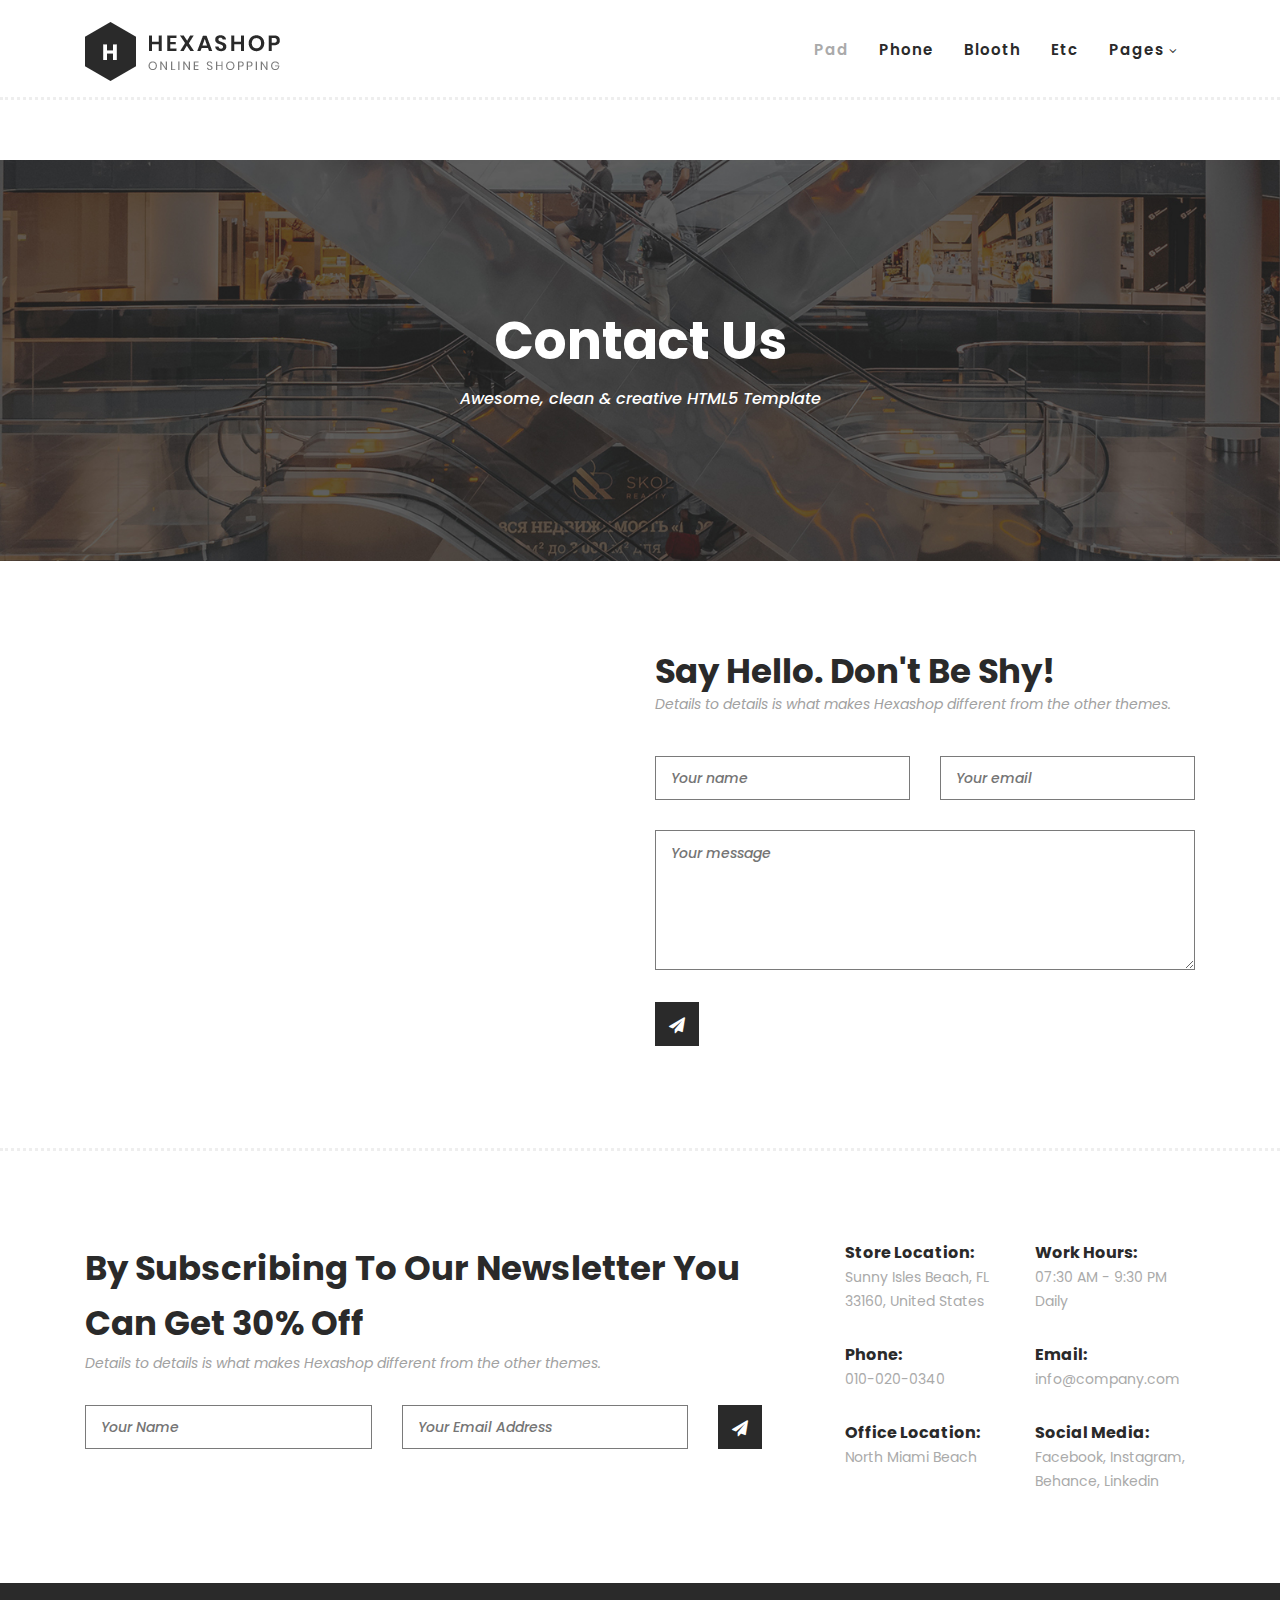
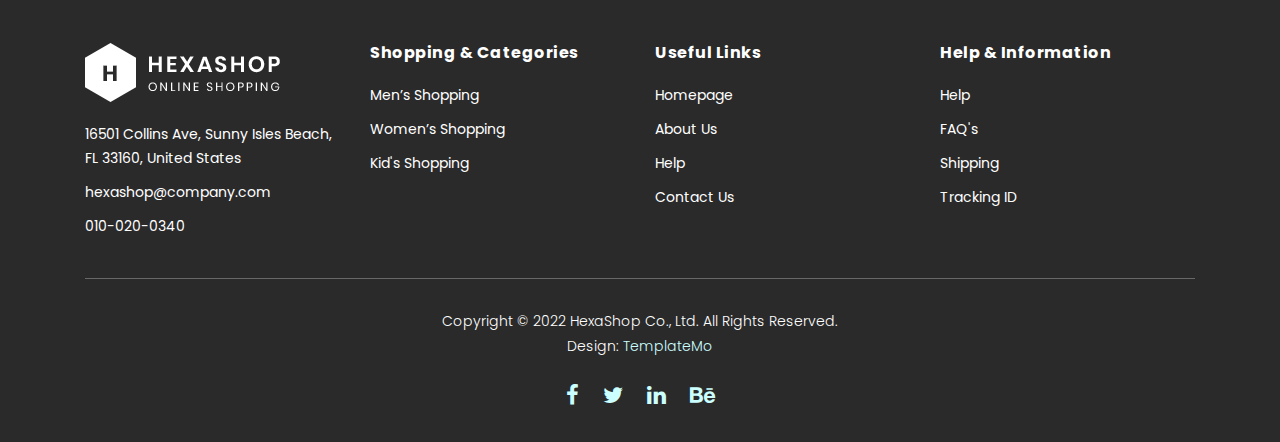
<file: contact.html>
<!DOCTYPE html>
<html lang="en">

  <head>

    <meta charset="utf-8">
    <meta name="viewport" content="width=device-width, initial-scale=1, shrink-to-fit=no">
    <meta name="description" content="">
    <meta name="author" content="">
    <link href="https://fonts.googleapis.com/css?family=Poppins:100,200,300,400,500,600,700,800,900&display=swap" rel="stylesheet">

    <title>Hexashop - Contact Page</title>


    <!-- Additional CSS Files -->
    <link rel="stylesheet" type="text/css" href="assets/css/bootstrap.min.css">

    <link rel="stylesheet" type="text/css" href="assets/css/font-awesome.css">

    <link rel="stylesheet" href="assets/css/templatemo-hexashop.css">

    <link rel="stylesheet" href="assets/css/owl-carousel.css">

    <link rel="stylesheet" href="assets/css/lightbox.css">
<!--

TemplateMo 571 Hexashop

https://templatemo.com/tm-571-hexashop

-->
    </head>
    
    <body>
    
    <!-- ***** Preloader Start ***** -->
    <div id="preloader">
        <div class="jumper">
            <div></div>
            <div></div>
            <div></div>
        </div>
    </div>  
    <!-- ***** Preloader End ***** -->
    
    
    <!-- ***** Header Area Start ***** -->
    <header class="header-area header-sticky">
        <div class="container">
            <div class="row">
                <div class="col-12">
                    <nav class="main-nav">
                        <!-- ***** Logo Start ***** -->
                        <a href="index.html" class="logo">
                            <img src="assets/images/logo.png">
                        </a>
                        <!-- ***** Logo End ***** -->
                        <!-- ***** Menu Start ***** -->
                        <ul class="nav">
                            <li class="scroll-to-section"><a href="#top" class="active">pad</a></li>
                            <li class="scroll-to-section"><a href="#men">phone</a></li>
                            <li class="scroll-to-section"><a href="#women">blooth</a></li>
                            <li class="scroll-to-section"><a href="#kids">etc</a></li>
                            <li class="submenu">
                                <a href="javascript:;">Pages</a>
                                <ul>
                                    <li><a href="about.html">apple</a></li>
                                    <li><a href="products.html">samsung</a></li>

                                </ul>
                           
                        </ul>        
                        <a class='menu-trigger'>
                            <span>Menu</span>
                        </a>
                        <!-- ***** Menu End ***** -->
                    </nav>
                </div>
            </div>
        </div>
    </header>
    <!-- ***** Header Area End ***** -->

    <!-- ***** Main Banner Area Start ***** -->
    <div class="page-heading about-page-heading" id="top">
        <div class="container">
            <div class="row">
                <div class="col-lg-12">
                    <div class="inner-content">
                        <h2>Contact Us</h2>
                        <span>Awesome, clean &amp; creative HTML5 Template</span>
                    </div>
                </div>
            </div>
        </div>
    </div>
    <!-- ***** Main Banner Area End ***** -->

    <!-- ***** Contact Area Starts ***** -->
    <div class="contact-us">
        <div class="container">
            <div class="row">
                <div class="col-lg-6">
                    <div id="map">
                      <iframe src="https://www.google.com/maps/embed?pb=!1m18!1m12!1m3!1d90186.37207676383!2d-80.13495239500924!3d25.9317678710111!2m3!1f0!2f0!3f0!3m2!1i1024!2i768!4f13.1!3m3!1m2!1s0x88d9ad1877e4a82d%3A0xa891714787d1fb5e!2sPier%20Park!5e1!3m2!1sen!2sth!4v1637512439384!5m2!1sen!2sth" width="100%" height="400px" frameborder="0" style="border:0" allowfullscreen></iframe>
                      <!-- You can simply copy and paste "Embed a map" code from Google Maps for any location. -->
                      
                    </div>
                </div>
                <div class="col-lg-6">
                    <div class="section-heading">
                        <h2>Say Hello. Don't Be Shy!</h2>
                        <span>Details to details is what makes Hexashop different from the other themes.</span>
                    </div>
                    <form id="contact" action="" method="post">
                        <div class="row">
                          <div class="col-lg-6">
                            <fieldset>
                              <input name="name" type="text" id="name" placeholder="Your name" required="">
                            </fieldset>
                          </div>
                          <div class="col-lg-6">
                            <fieldset>
                              <input name="email" type="text" id="email" placeholder="Your email" required="">
                            </fieldset>
                          </div>
                          <div class="col-lg-12">
                            <fieldset>
                              <textarea name="message" rows="6" id="message" placeholder="Your message" required=""></textarea>
                            </fieldset>
                          </div>
                          <div class="col-lg-12">
                            <fieldset>
                              <button type="submit" id="form-submit" class="main-dark-button"><i class="fa fa-paper-plane"></i></button>
                          </div>
                        </div>
                      </form>
                </div>
            </div>
        </div>
    </div>
    <!-- ***** Contact Area Ends ***** -->

    <!-- ***** Subscribe Area Starts ***** -->
    <div class="subscribe">
        <div class="container">
            <div class="row">
                <div class="col-lg-8">
                    <div class="section-heading">
                        <h2>By Subscribing To Our Newsletter You Can Get 30% Off</h2>
                        <span>Details to details is what makes Hexashop different from the other themes.</span>
                    </div>
                    <form id="subscribe" action="" method="get">
                        <div class="row">
                          <div class="col-lg-5">
                            <fieldset>
                              <input name="name" type="text" id="name" placeholder="Your Name" required="">
                            </fieldset>
                          </div>
                          <div class="col-lg-5">
                            <fieldset>
                              <input name="email" type="text" id="email" pattern="[^ @]*@[^ @]*" placeholder="Your Email Address" required="">
                            </fieldset>
                          </div>
                          <div class="col-lg-2">
                            <fieldset>
                              <button type="submit" id="form-submit" class="main-dark-button"><i class="fa fa-paper-plane"></i></button>
                            </fieldset>
                          </div>
                        </div>
                    </form>
                </div>
                <div class="col-lg-4">
                    <div class="row">
                        <div class="col-6">
                            <ul>
                                <li>Store Location:<br><span>Sunny Isles Beach, FL 33160, United States</span></li>
                                <li>Phone:<br><span>010-020-0340</span></li>
                                <li>Office Location:<br><span>North Miami Beach</span></li>
                            </ul>
                        </div>
                        <div class="col-6">
                            <ul>
                                <li>Work Hours:<br><span>07:30 AM - 9:30 PM Daily</span></li>
                                <li>Email:<br><span>info@company.com</span></li>
                                <li>Social Media:<br><span><a href="#">Facebook</a>, <a href="#">Instagram</a>, <a href="#">Behance</a>, <a href="#">Linkedin</a></span></li>
                            </ul>
                        </div>
                    </div>
                </div>
            </div>
        </div>
    </div>
    <!-- ***** Subscribe Area Ends ***** -->

    <!-- ***** Footer Start ***** -->
    <footer>
        <div class="container">
            <div class="row">
                <div class="col-lg-3">
                    <div class="first-item">
                        <div class="logo">
                            <img src="assets/images/white-logo.png" alt="hexashop ecommerce templatemo">
                        </div>
                        <ul>
                            <li><a href="#">16501 Collins Ave, Sunny Isles Beach, FL 33160, United States</a></li>
                            <li><a href="#">hexashop@company.com</a></li>
                            <li><a href="#">010-020-0340</a></li>
                        </ul>
                    </div>
                </div>
                <div class="col-lg-3">
                    <h4>Shopping &amp; Categories</h4>
                    <ul>
                        <li><a href="#">Men’s Shopping</a></li>
                        <li><a href="#">Women’s Shopping</a></li>
                        <li><a href="#">Kid's Shopping</a></li>
                    </ul>
                </div>
                <div class="col-lg-3">
                    <h4>Useful Links</h4>
                    <ul>
                        <li><a href="#">Homepage</a></li>
                        <li><a href="#">About Us</a></li>
                        <li><a href="#">Help</a></li>
                        <li><a href="#">Contact Us</a></li>
                    </ul>
                </div>
                <div class="col-lg-3">
                    <h4>Help &amp; Information</h4>
                    <ul>
                        <li><a href="#">Help</a></li>
                        <li><a href="#">FAQ's</a></li>
                        <li><a href="#">Shipping</a></li>
                        <li><a href="#">Tracking ID</a></li>
                    </ul>
                </div>
                <div class="col-lg-12">
                    <div class="under-footer">
                        <p>Copyright © 2022 HexaShop Co., Ltd. All Rights Reserved. 
                        
                        <br>Design: <a href="https://templatemo.com" target="_parent" title="free css templates">TemplateMo</a></p>
                        <ul>
                            <li><a href="#"><i class="fa fa-facebook"></i></a></li>
                            <li><a href="#"><i class="fa fa-twitter"></i></a></li>
                            <li><a href="#"><i class="fa fa-linkedin"></i></a></li>
                            <li><a href="#"><i class="fa fa-behance"></i></a></li>
                        </ul>
                    </div>
                </div>
            </div>
        </div>
    </footer>
    

    <!-- jQuery -->
    <script src="assets/js/jquery-2.1.0.min.js"></script>

    <!-- Bootstrap -->
    <script src="assets/js/popper.js"></script>
    <script src="assets/js/bootstrap.min.js"></script>

    <!-- Plugins -->
    <script src="assets/js/owl-carousel.js"></script>
    <script src="assets/js/accordions.js"></script>
    <script src="assets/js/datepicker.js"></script>
    <script src="assets/js/scrollreveal.min.js"></script>
    <script src="assets/js/waypoints.min.js"></script>
    <script src="assets/js/jquery.counterup.min.js"></script>
    <script src="assets/js/imgfix.min.js"></script> 
    <script src="assets/js/slick.js"></script> 
    <script src="assets/js/lightbox.js"></script> 
    <script src="assets/js/isotope.js"></script> 
    
    <!-- Global Init -->
    <script src="assets/js/custom.js"></script>

    <script>

        $(function() {
            var selectedClass = "";
            $("p").click(function(){
            selectedClass = $(this).attr("data-rel");
            $("#portfolio").fadeTo(50, 0.1);
                $("#portfolio div").not("."+selectedClass).fadeOut();
            setTimeout(function() {
              $("."+selectedClass).fadeIn();
              $("#portfolio").fadeTo(50, 1);
            }, 500);
                
            });
        });

    </script>

  </body>

</html>
</file>
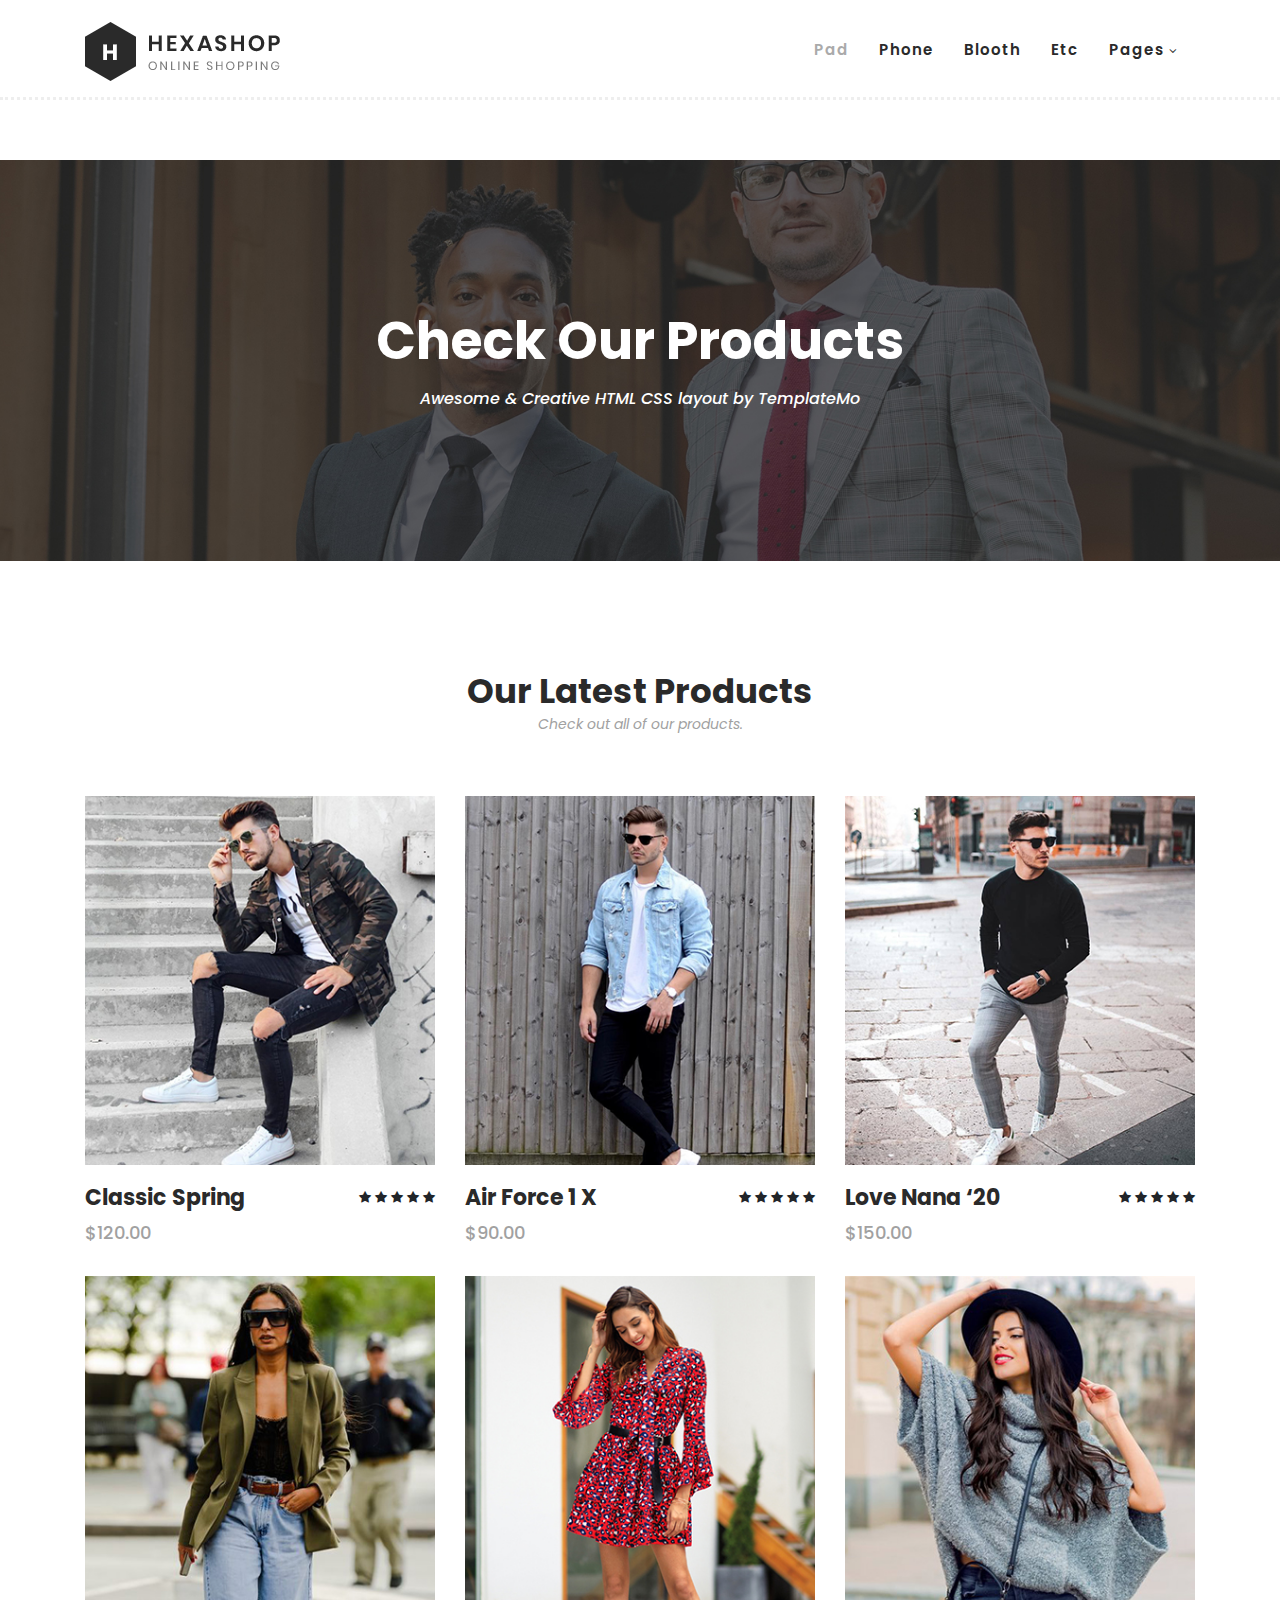
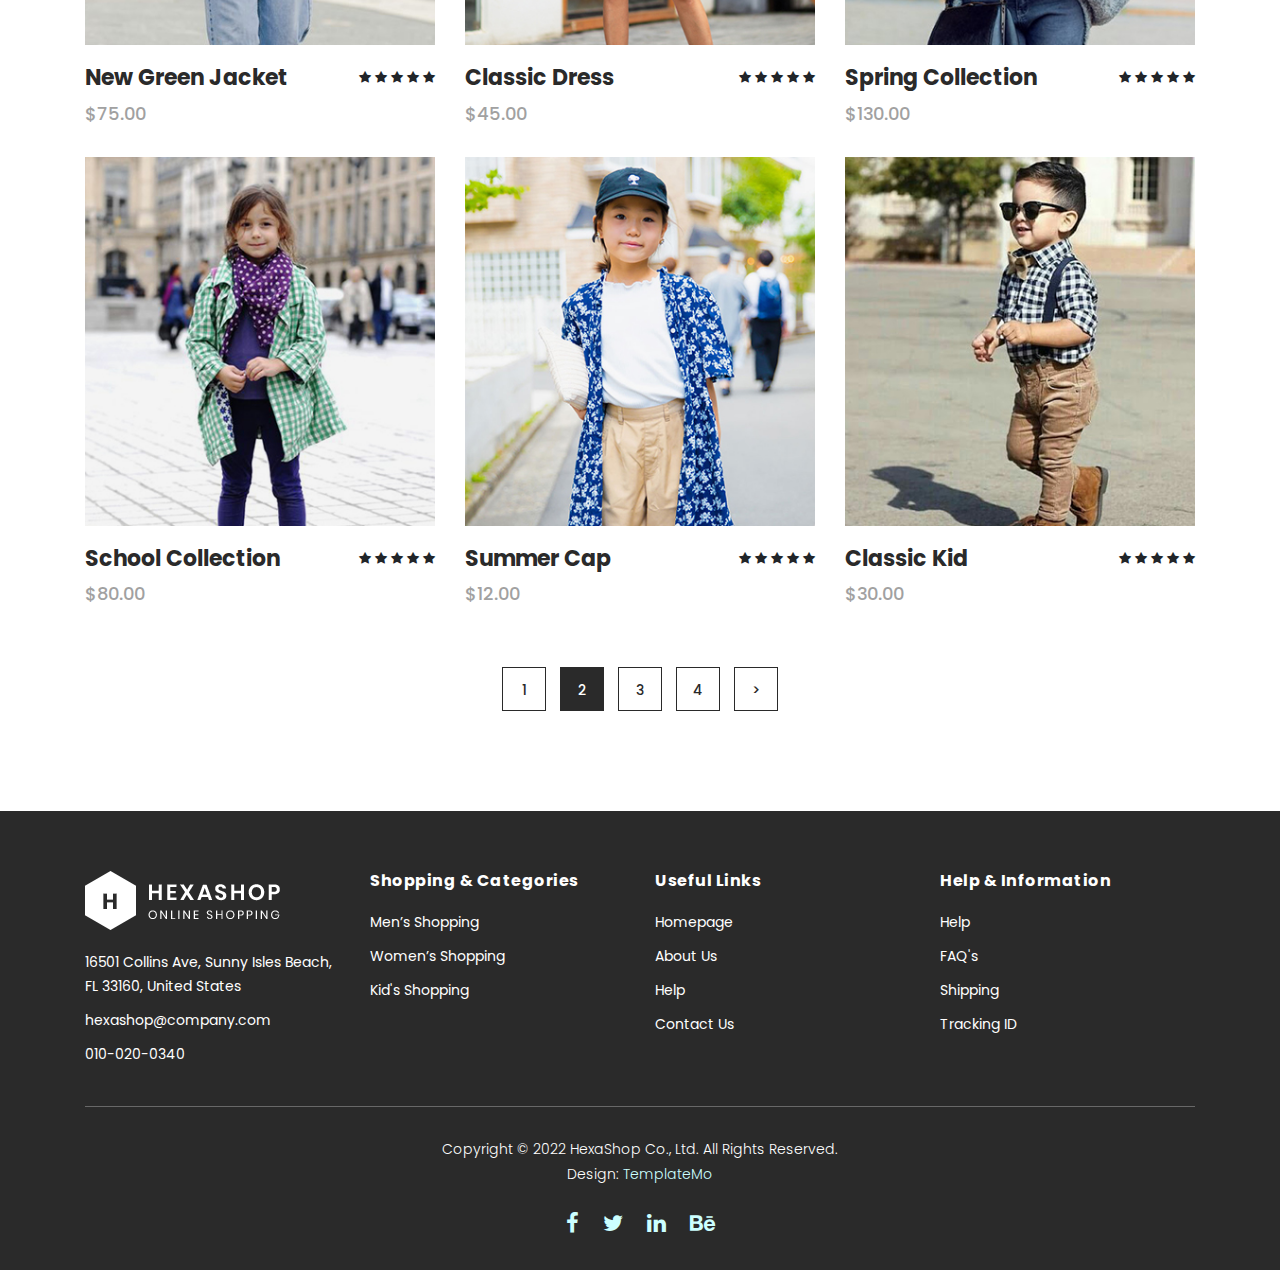
<file: products.html>
<!DOCTYPE html>
<html lang="en">

  <head>

    <meta charset="utf-8">
    <meta name="viewport" content="width=device-width, initial-scale=1, shrink-to-fit=no">
    <meta name="description" content="">
    <meta name="author" content="">
    <link href="https://fonts.googleapis.com/css?family=Poppins:100,200,300,400,500,600,700,800,900&display=swap" rel="stylesheet">

    <title>Hexashop - Product Listing Page</title>


    <!-- Additional CSS Files -->
    <link rel="stylesheet" type="text/css" href="assets/css/bootstrap.min.css">

    <link rel="stylesheet" type="text/css" href="assets/css/font-awesome.css">

    <link rel="stylesheet" href="assets/css/templatemo-hexashop.css">

    <link rel="stylesheet" href="assets/css/owl-carousel.css">

    <link rel="stylesheet" href="assets/css/lightbox.css">
<!--

TemplateMo 571 Hexashop

https://templatemo.com/tm-571-hexashop

-->
    </head>
    
    <body>
    
    <!-- ***** Preloader Start ***** -->
    <div id="preloader">
        <div class="jumper">
            <div></div>
            <div></div>
            <div></div>
        </div>
    </div>  
    <!-- ***** Preloader End ***** -->
    
    
    <!-- ***** Header Area Start ***** -->
    <header class="header-area header-sticky">
        <div class="container">
            <div class="row">
                <div class="col-12">
                    <nav class="main-nav">
                        <!-- ***** Logo Start ***** -->
                        <a href="index.html" class="logo">
                            <img src="assets/images/logo.png">
                        </a>
                        <!-- ***** Logo End ***** -->
                        <!-- ***** Menu Start ***** -->
                        <ul class="nav">
                            <li class="scroll-to-section"><a href="#top" class="active">pad</a></li>
                            <li class="scroll-to-section"><a href="#men">phone</a></li>
                            <li class="scroll-to-section"><a href="#women">blooth</a></li>
                            <li class="scroll-to-section"><a href="#kids">etc</a></li>
                            <li class="submenu">
                                <a href="javascript:;">Pages</a>
                                <ul>
                                    <li><a href="about.html">apple</a></li>
                                    <li><a href="products.html">samsung</a></li>

                                </ul>
                          
                            
                        </ul>        
                        <a class='menu-trigger'>
                            <span>Menu</span>
                        </a>
                        <!-- ***** Menu End ***** -->
                    </nav>
                </div>
            </div>
        </div>
    </header>
    <!-- ***** Header Area End ***** -->

    <!-- ***** Main Banner Area Start ***** -->
    <div class="page-heading" id="top">
        <div class="container">
            <div class="row">
                <div class="col-lg-12">
                    <div class="inner-content">
                        <h2>Check Our Products</h2>
                        <span>Awesome &amp; Creative HTML CSS layout by TemplateMo</span>
                    </div>
                </div>
            </div>
        </div>
    </div>
    <!-- ***** Main Banner Area End ***** -->


    <!-- ***** Products Area Starts ***** -->
    <section class="section" id="products">
        <div class="container">
            <div class="row">
                <div class="col-lg-12">
                    <div class="section-heading">
                        <h2>Our Latest Products</h2>
                        <span>Check out all of our products.</span>
                    </div>
                </div>
            </div>
        </div>
        <div class="container">
            <div class="row">
                <div class="col-lg-4">
                    <div class="item">
                        <div class="thumb">
                            <div class="hover-content">
                                <ul>
                                    <li><a href="single-product.html"><i class="fa fa-eye"></i></a></li>
                                    <li><a href="single-product.html"><i class="fa fa-star"></i></a></li>
                                    <li><a href="single-product.html"><i class="fa fa-shopping-cart"></i></a></li>
                                </ul>
                            </div>
                            <img src="assets/images/men-01.jpg" alt="">
                        </div>
                        <div class="down-content">
                            <h4>Classic Spring</h4>
                            <span>$120.00</span>
                            <ul class="stars">
                                <li><i class="fa fa-star"></i></li>
                                <li><i class="fa fa-star"></i></li>
                                <li><i class="fa fa-star"></i></li>
                                <li><i class="fa fa-star"></i></li>
                                <li><i class="fa fa-star"></i></li>
                            </ul>
                        </div>
                    </div>
                </div>
                <div class="col-lg-4">
                    <div class="item">
                        <div class="thumb">
                            <div class="hover-content">
                                <ul>
                                    <li><a href="single-product.html"><i class="fa fa-eye"></i></a></li>
                                    <li><a href="single-product.html"><i class="fa fa-star"></i></a></li>
                                    <li><a href="single-product.html"><i class="fa fa-shopping-cart"></i></a></li>
                                </ul>
                            </div>
                            <img src="assets/images/men-02.jpg" alt="">
                        </div>
                        <div class="down-content">
                            <h4>Air Force 1 X</h4>
                            <span>$90.00</span>
                            <ul class="stars">
                                <li><i class="fa fa-star"></i></li>
                                <li><i class="fa fa-star"></i></li>
                                <li><i class="fa fa-star"></i></li>
                                <li><i class="fa fa-star"></i></li>
                                <li><i class="fa fa-star"></i></li>
                            </ul>
                        </div>
                    </div>
                </div>
                <div class="col-lg-4">
                    <div class="item">
                        <div class="thumb">
                            <div class="hover-content">
                                <ul>
                                    <li><a href="single-product.html"><i class="fa fa-eye"></i></a></li>
                                    <li><a href="single-product.html"><i class="fa fa-star"></i></a></li>
                                    <li><a href="single-product.html"><i class="fa fa-shopping-cart"></i></a></li>
                                </ul>
                            </div>
                            <img src="assets/images/men-03.jpg" alt="">
                        </div>
                        <div class="down-content">
                            <h4>Love Nana ‘20</h4>
                            <span>$150.00</span>
                            <ul class="stars">
                                <li><i class="fa fa-star"></i></li>
                                <li><i class="fa fa-star"></i></li>
                                <li><i class="fa fa-star"></i></li>
                                <li><i class="fa fa-star"></i></li>
                                <li><i class="fa fa-star"></i></li>
                            </ul>
                        </div>
                    </div>
                </div>
                <div class="col-lg-4">
                    <div class="item">
                        <div class="thumb">
                            <div class="hover-content">
                                <ul>
                                    <li><a href="single-product.html"><i class="fa fa-eye"></i></a></li>
                                    <li><a href="single-product.html"><i class="fa fa-star"></i></a></li>
                                    <li><a href="single-product.html"><i class="fa fa-shopping-cart"></i></a></li>
                                </ul>
                            </div>
                            <img src="assets/images/women-01.jpg" alt="">
                        </div>
                        <div class="down-content">
                            <h4>New Green Jacket</h4>
                            <span>$75.00</span>
                            <ul class="stars">
                                <li><i class="fa fa-star"></i></li>
                                <li><i class="fa fa-star"></i></li>
                                <li><i class="fa fa-star"></i></li>
                                <li><i class="fa fa-star"></i></li>
                                <li><i class="fa fa-star"></i></li>
                            </ul>
                        </div>
                    </div>
                </div>
                <div class="col-lg-4">
                    <div class="item">
                        <div class="thumb">
                            <div class="hover-content">
                                <ul>
                                    <li><a href="single-product.html"><i class="fa fa-eye"></i></a></li>
                                    <li><a href="single-product.html"><i class="fa fa-star"></i></a></li>
                                    <li><a href="single-product.html"><i class="fa fa-shopping-cart"></i></a></li>
                                </ul>
                            </div>
                            <img src="assets/images/women-02.jpg" alt="">
                        </div>
                        <div class="down-content">
                            <h4>Classic Dress</h4>
                            <span>$45.00</span>
                            <ul class="stars">
                                <li><i class="fa fa-star"></i></li>
                                <li><i class="fa fa-star"></i></li>
                                <li><i class="fa fa-star"></i></li>
                                <li><i class="fa fa-star"></i></li>
                                <li><i class="fa fa-star"></i></li>
                            </ul>
                        </div>
                    </div>
                </div>
                <div class="col-lg-4">
                    <div class="item">
                        <div class="thumb">
                            <div class="hover-content">
                                <ul>
                                    <li><a href="single-product.html"><i class="fa fa-eye"></i></a></li>
                                    <li><a href="single-product.html"><i class="fa fa-star"></i></a></li>
                                    <li><a href="single-product.html"><i class="fa fa-shopping-cart"></i></a></li>
                                </ul>
                            </div>
                            <img src="assets/images/women-03.jpg" alt="">
                        </div>
                        <div class="down-content">
                            <h4>Spring Collection</h4>
                            <span>$130.00</span>
                            <ul class="stars">
                                <li><i class="fa fa-star"></i></li>
                                <li><i class="fa fa-star"></i></li>
                                <li><i class="fa fa-star"></i></li>
                                <li><i class="fa fa-star"></i></li>
                                <li><i class="fa fa-star"></i></li>
                            </ul>
                        </div>
                    </div>
                </div>
                <div class="col-lg-4">
                    <div class="item">
                        <div class="thumb">
                            <div class="hover-content">
                                <ul>
                                    <li><a href="single-product.html"><i class="fa fa-eye"></i></a></li>
                                    <li><a href="single-product.html"><i class="fa fa-star"></i></a></li>
                                    <li><a href="single-product.html"><i class="fa fa-shopping-cart"></i></a></li>
                                </ul>
                            </div>
                            <img src="assets/images/kid-01.jpg" alt="">
                        </div>
                        <div class="down-content">
                            <h4>School Collection</h4>
                            <span>$80.00</span>
                            <ul class="stars">
                                <li><i class="fa fa-star"></i></li>
                                <li><i class="fa fa-star"></i></li>
                                <li><i class="fa fa-star"></i></li>
                                <li><i class="fa fa-star"></i></li>
                                <li><i class="fa fa-star"></i></li>
                            </ul>
                        </div>
                    </div>
                </div>
                <div class="col-lg-4">
                    <div class="item">
                        <div class="thumb">
                            <div class="hover-content">
                                <ul>
                                    <li><a href="single-product.html"><i class="fa fa-eye"></i></a></li>
                                    <li><a href="single-product.html"><i class="fa fa-star"></i></a></li>
                                    <li><a href="single-product.html"><i class="fa fa-shopping-cart"></i></a></li>
                                </ul>
                            </div>
                            <img src="assets/images/kid-02.jpg" alt="">
                        </div>
                        <div class="down-content">
                            <h4>Summer Cap</h4>
                            <span>$12.00</span>
                            <ul class="stars">
                                <li><i class="fa fa-star"></i></li>
                                <li><i class="fa fa-star"></i></li>
                                <li><i class="fa fa-star"></i></li>
                                <li><i class="fa fa-star"></i></li>
                                <li><i class="fa fa-star"></i></li>
                            </ul>
                        </div>
                    </div>
                </div>
                <div class="col-lg-4">
                    <div class="item">
                        <div class="thumb">
                            <div class="hover-content">
                                <ul>
                                    <li><a href="single-product.html"><i class="fa fa-eye"></i></a></li>
                                    <li><a href="single-product.html"><i class="fa fa-star"></i></a></li>
                                    <li><a href="single-product.html"><i class="fa fa-shopping-cart"></i></a></li>
                                </ul>
                            </div>
                            <img src="assets/images/kid-03.jpg" alt="">
                        </div>
                        <div class="down-content">
                            <h4>Classic Kid</h4>
                            <span>$30.00</span>
                            <ul class="stars">
                                <li><i class="fa fa-star"></i></li>
                                <li><i class="fa fa-star"></i></li>
                                <li><i class="fa fa-star"></i></li>
                                <li><i class="fa fa-star"></i></li>
                                <li><i class="fa fa-star"></i></li>
                            </ul>
                        </div>
                    </div>
                </div>
                <div class="col-lg-12">
                    <div class="pagination">
                        <ul>
                            <li>
                                <a href="#">1</a>
                            </li>
                            <li class="active">
                                <a href="#">2</a>
                            </li>
                            <li>
                                <a href="#">3</a>
                            </li>
                            <li>
                                <a href="#">4</a>
                            </li>
                            <li>
                                <a href="#">></a>
                            </li>
                        </ul>
                    </div>
                </div>
            </div>
        </div>
    </section>
    <!-- ***** Products Area Ends ***** -->
    
    <!-- ***** Footer Start ***** -->
    <footer>
        <div class="container">
            <div class="row">
                <div class="col-lg-3">
                    <div class="first-item">
                        <div class="logo">
                            <img src="assets/images/white-logo.png" alt="hexashop ecommerce templatemo">
                        </div>
                        <ul>
                            <li><a href="#">16501 Collins Ave, Sunny Isles Beach, FL 33160, United States</a></li>
                            <li><a href="#">hexashop@company.com</a></li>
                            <li><a href="#">010-020-0340</a></li>
                        </ul>
                    </div>
                </div>
                <div class="col-lg-3">
                    <h4>Shopping &amp; Categories</h4>
                    <ul>
                        <li><a href="#">Men’s Shopping</a></li>
                        <li><a href="#">Women’s Shopping</a></li>
                        <li><a href="#">Kid's Shopping</a></li>
                    </ul>
                </div>
                <div class="col-lg-3">
                    <h4>Useful Links</h4>
                    <ul>
                        <li><a href="#">Homepage</a></li>
                        <li><a href="#">About Us</a></li>
                        <li><a href="#">Help</a></li>
                        <li><a href="#">Contact Us</a></li>
                    </ul>
                </div>
                <div class="col-lg-3">
                    <h4>Help &amp; Information</h4>
                    <ul>
                        <li><a href="#">Help</a></li>
                        <li><a href="#">FAQ's</a></li>
                        <li><a href="#">Shipping</a></li>
                        <li><a href="#">Tracking ID</a></li>
                    </ul>
                </div>
                <div class="col-lg-12">
                    <div class="under-footer">
                        <p>Copyright © 2022 HexaShop Co., Ltd. All Rights Reserved. 
                        
                        <br>Design: <a href="https://templatemo.com" target="_parent" title="free css templates">TemplateMo</a></p>
                        <ul>
                            <li><a href="#"><i class="fa fa-facebook"></i></a></li>
                            <li><a href="#"><i class="fa fa-twitter"></i></a></li>
                            <li><a href="#"><i class="fa fa-linkedin"></i></a></li>
                            <li><a href="#"><i class="fa fa-behance"></i></a></li>
                        </ul>
                    </div>
                </div>
            </div>
        </div>
    </footer>
    

    <!-- jQuery -->
    <script src="assets/js/jquery-2.1.0.min.js"></script>

    <!-- Bootstrap -->
    <script src="assets/js/popper.js"></script>
    <script src="assets/js/bootstrap.min.js"></script>

    <!-- Plugins -->
    <script src="assets/js/owl-carousel.js"></script>
    <script src="assets/js/accordions.js"></script>
    <script src="assets/js/datepicker.js"></script>
    <script src="assets/js/scrollreveal.min.js"></script>
    <script src="assets/js/waypoints.min.js"></script>
    <script src="assets/js/jquery.counterup.min.js"></script>
    <script src="assets/js/imgfix.min.js"></script> 
    <script src="assets/js/slick.js"></script> 
    <script src="assets/js/lightbox.js"></script> 
    <script src="assets/js/isotope.js"></script> 
    
    <!-- Global Init -->
    <script src="assets/js/custom.js"></script>

    <script>

        $(function() {
            var selectedClass = "";
            $("p").click(function(){
            selectedClass = $(this).attr("data-rel");
            $("#portfolio").fadeTo(50, 0.1);
                $("#portfolio div").not("."+selectedClass).fadeOut();
            setTimeout(function() {
              $("."+selectedClass).fadeIn();
              $("#portfolio").fadeTo(50, 1);
            }, 500);
                
            });
        });

    </script>

  </body>

</html>
</file>
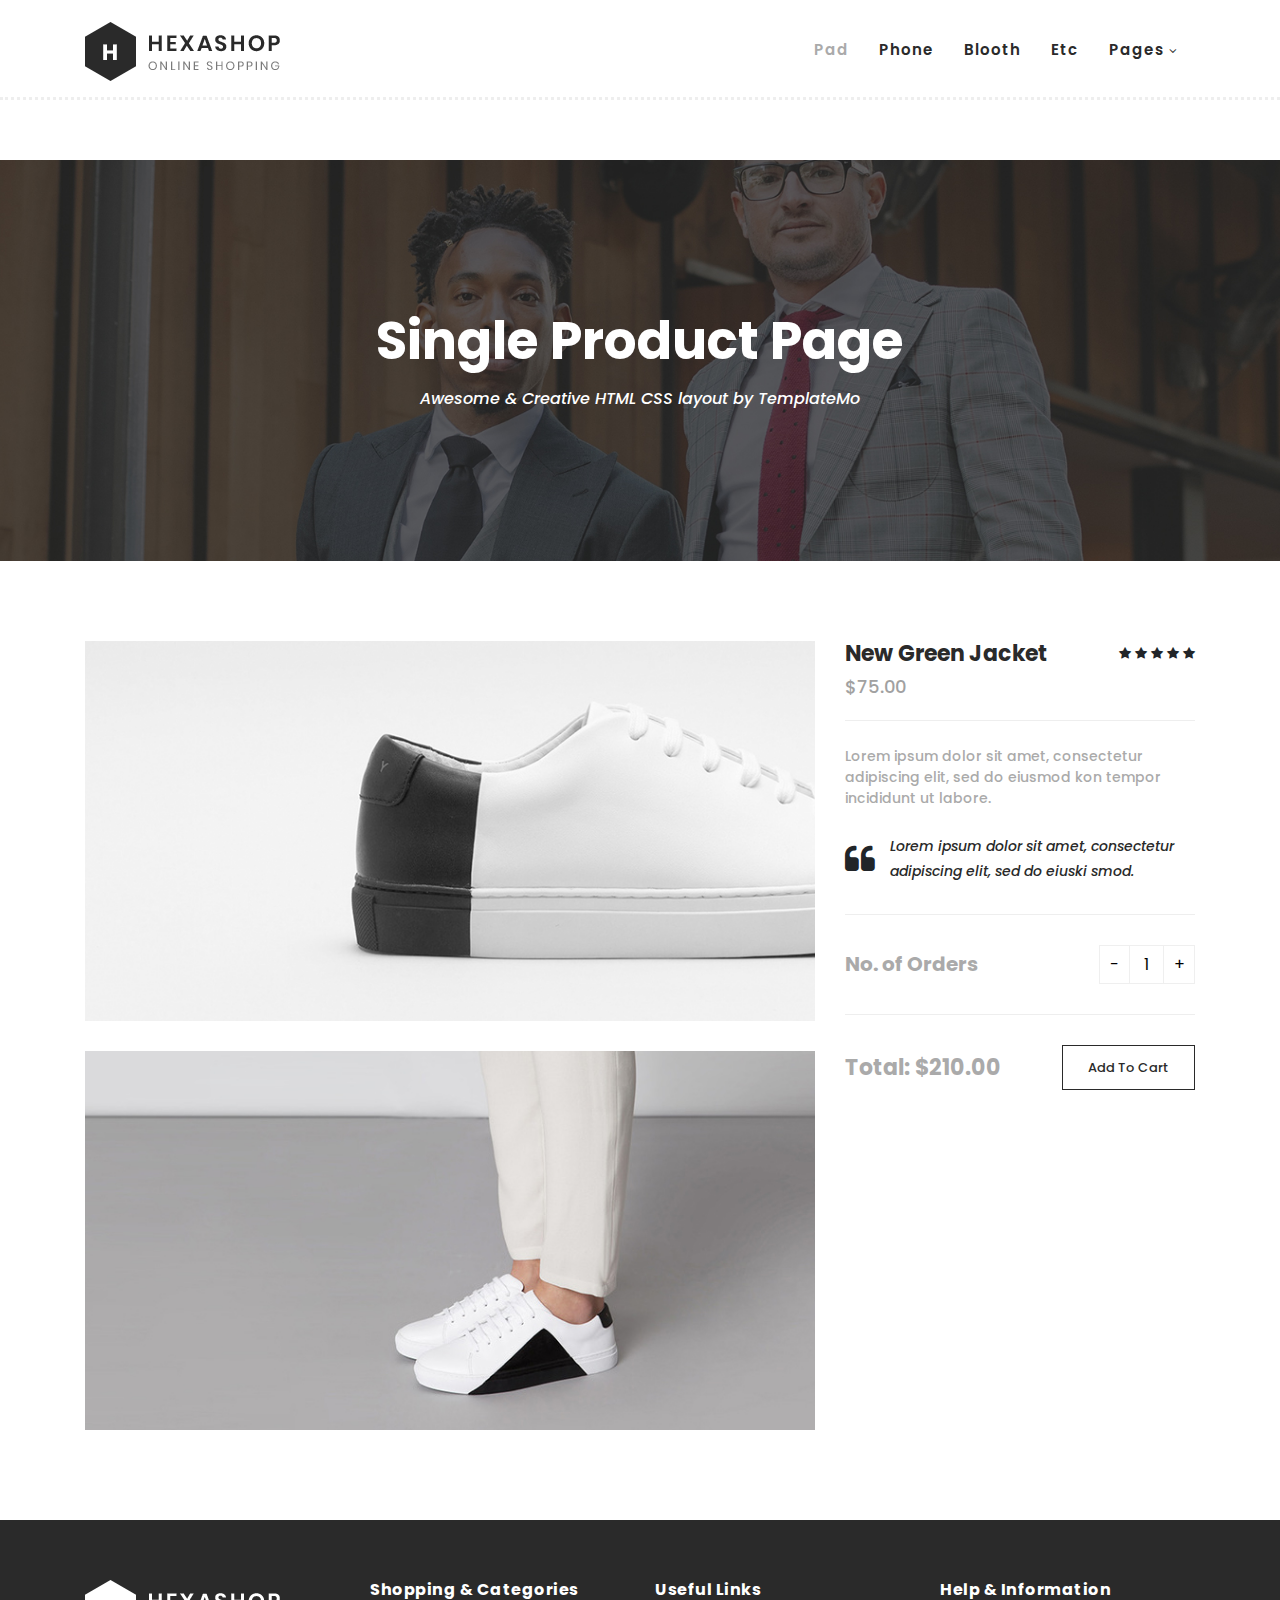
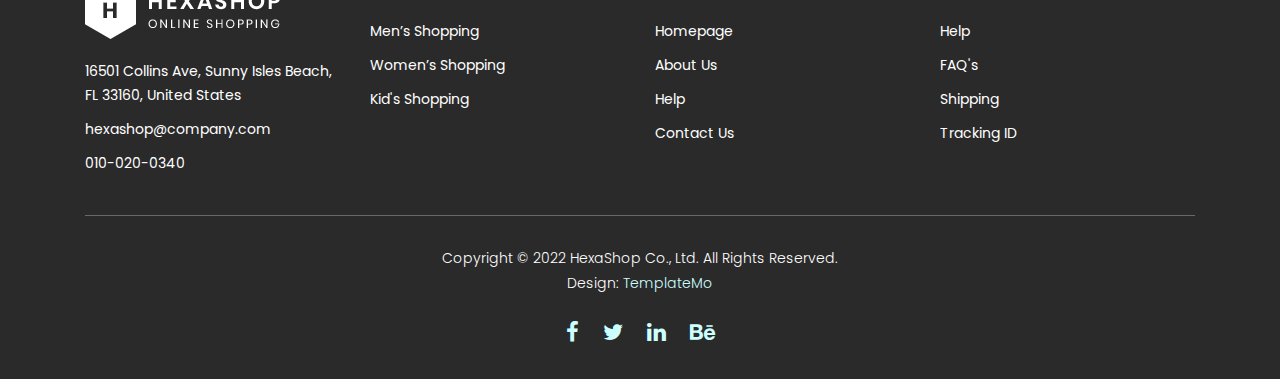
<file: single-product.html>
<!DOCTYPE html>
<html lang="en">

  <head>

    <meta charset="utf-8">
    <meta name="viewport" content="width=device-width, initial-scale=1, shrink-to-fit=no">
    <meta name="description" content="">
    <meta name="author" content="">
    <link href="https://fonts.googleapis.com/css?family=Poppins:100,200,300,400,500,600,700,800,900&display=swap" rel="stylesheet">

    <title>Hexashop - Product Detail Page</title>


    <!-- Additional CSS Files -->
    <link rel="stylesheet" type="text/css" href="assets/css/bootstrap.min.css">

    <link rel="stylesheet" type="text/css" href="assets/css/font-awesome.css">

    <link rel="stylesheet" href="assets/css/templatemo-hexashop.css">

    <link rel="stylesheet" href="assets/css/owl-carousel.css">

    <link rel="stylesheet" href="assets/css/lightbox.css">
<!--

TemplateMo 571 Hexashop

https://templatemo.com/tm-571-hexashop

-->
    </head>
    
    <body>
    
    <!-- ***** Preloader Start ***** -->
    <div id="preloader">
        <div class="jumper">
            <div></div>
            <div></div>
            <div></div>
        </div>
    </div>  
    <!-- ***** Preloader End ***** -->
    
    
    <!-- ***** Header Area Start ***** -->
    <header class="header-area header-sticky">
        <div class="container">
            <div class="row">
                <div class="col-12">
                    <nav class="main-nav">
                        <!-- ***** Logo Start ***** -->
                        <a href="index.html" class="logo">
                            <img src="assets/images/logo.png">
                        </a>
                        <!-- ***** Logo End ***** -->
                        <!-- ***** Menu Start ***** -->
                        <ul class="nav">
                            <li class="scroll-to-section"><a href="#top" class="active">pad</a></li>
                            <li class="scroll-to-section"><a href="#men">phone</a></li>
                            <li class="scroll-to-section"><a href="#women">blooth</a></li>
                            <li class="scroll-to-section"><a href="#kids">etc</a></li>
                            <li class="submenu">
                                <a href="javascript:;">Pages</a>
                                <ul>
                                    <li><a href="about.html">apple</a></li>
                                    <li><a href="products.html">samsung</a></li>

                                </ul>
                            
                        </ul>        
                        <a class='menu-trigger'>
                            <span>Menu</span>
                        </a>
                        <!-- ***** Menu End ***** -->
                    </nav>
                </div>
            </div>
        </div>
    </header>
    <!-- ***** Header Area End ***** -->

    <!-- ***** Main Banner Area Start ***** -->
    <div class="page-heading" id="top">
        <div class="container">
            <div class="row">
                <div class="col-lg-12">
                    <div class="inner-content">
                        <h2>Single Product Page</h2>
                        <span>Awesome &amp; Creative HTML CSS layout by TemplateMo</span>
                    </div>
                </div>
            </div>
        </div>
    </div>
    <!-- ***** Main Banner Area End ***** -->


    <!-- ***** Product Area Starts ***** -->
    <section class="section" id="product">
        <div class="container">
            <div class="row">
                <div class="col-lg-8">
                <div class="left-images">
                    <img src="assets/images/single-product-01.jpg" alt="">
                    <img src="assets/images/single-product-02.jpg" alt="">
                </div>
            </div>
            <div class="col-lg-4">
                <div class="right-content">
                    <h4>New Green Jacket</h4>
                    <span class="price">$75.00</span>
                    <ul class="stars">
                        <li><i class="fa fa-star"></i></li>
                        <li><i class="fa fa-star"></i></li>
                        <li><i class="fa fa-star"></i></li>
                        <li><i class="fa fa-star"></i></li>
                        <li><i class="fa fa-star"></i></li>
                    </ul>
                    <span>Lorem ipsum dolor sit amet, consectetur adipiscing elit, sed do eiusmod kon tempor incididunt ut labore.</span>
                    <div class="quote">
                        <i class="fa fa-quote-left"></i><p>Lorem ipsum dolor sit amet, consectetur adipiscing elit, sed do eiuski smod.</p>
                    </div>
                    <div class="quantity-content">
                        <div class="left-content">
                            <h6>No. of Orders</h6>
                        </div>
                        <div class="right-content">
                            <div class="quantity buttons_added">
                                <input type="button" value="-" class="minus"><input type="number" step="1" min="1" max="" name="quantity" value="1" title="Qty" class="input-text qty text" size="4" pattern="" inputmode=""><input type="button" value="+" class="plus">
                            </div>
                        </div>
                    </div>
                    <div class="total">
                        <h4>Total: $210.00</h4>
                        <div class="main-border-button"><a href="#">Add To Cart</a></div>
                    </div>
                </div>
            </div>
            </div>
        </div>
    </section>
    <!-- ***** Product Area Ends ***** -->
    
    <!-- ***** Footer Start ***** -->
    <footer>
        <div class="container">
            <div class="row">
                <div class="col-lg-3">
                    <div class="first-item">
                        <div class="logo">
                            <img src="assets/images/white-logo.png" alt="hexashop ecommerce templatemo">
                        </div>
                        <ul>
                            <li><a href="#">16501 Collins Ave, Sunny Isles Beach, FL 33160, United States</a></li>
                            <li><a href="#">hexashop@company.com</a></li>
                            <li><a href="#">010-020-0340</a></li>
                        </ul>
                    </div>
                </div>
                <div class="col-lg-3">
                    <h4>Shopping &amp; Categories</h4>
                    <ul>
                        <li><a href="#">Men’s Shopping</a></li>
                        <li><a href="#">Women’s Shopping</a></li>
                        <li><a href="#">Kid's Shopping</a></li>
                    </ul>
                </div>
                <div class="col-lg-3">
                    <h4>Useful Links</h4>
                    <ul>
                        <li><a href="#">Homepage</a></li>
                        <li><a href="#">About Us</a></li>
                        <li><a href="#">Help</a></li>
                        <li><a href="#">Contact Us</a></li>
                    </ul>
                </div>
                <div class="col-lg-3">
                    <h4>Help &amp; Information</h4>
                    <ul>
                        <li><a href="#">Help</a></li>
                        <li><a href="#">FAQ's</a></li>
                        <li><a href="#">Shipping</a></li>
                        <li><a href="#">Tracking ID</a></li>
                    </ul>
                </div>
                <div class="col-lg-12">
                    <div class="under-footer">
                        <p>Copyright © 2022 HexaShop Co., Ltd. All Rights Reserved. 
                        
                        <br>Design: <a href="https://templatemo.com" target="_parent" title="free css templates">TemplateMo</a></p>
                        <ul>
                            <li><a href="#"><i class="fa fa-facebook"></i></a></li>
                            <li><a href="#"><i class="fa fa-twitter"></i></a></li>
                            <li><a href="#"><i class="fa fa-linkedin"></i></a></li>
                            <li><a href="#"><i class="fa fa-behance"></i></a></li>
                        </ul>
                    </div>
                </div>
            </div>
        </div>
    </footer>
    

    <!-- jQuery -->
    <script src="assets/js/jquery-2.1.0.min.js"></script>

    <!-- Bootstrap -->
    <script src="assets/js/popper.js"></script>
    <script src="assets/js/bootstrap.min.js"></script>

    <!-- Plugins -->
    <script src="assets/js/owl-carousel.js"></script>
    <script src="assets/js/accordions.js"></script>
    <script src="assets/js/datepicker.js"></script>
    <script src="assets/js/scrollreveal.min.js"></script>
    <script src="assets/js/waypoints.min.js"></script>
    <script src="assets/js/jquery.counterup.min.js"></script>
    <script src="assets/js/imgfix.min.js"></script> 
    <script src="assets/js/slick.js"></script> 
    <script src="assets/js/lightbox.js"></script> 
    <script src="assets/js/isotope.js"></script> 
    <script src="assets/js/quantity.js"></script>
    
    <!-- Global Init -->
    <script src="assets/js/custom.js"></script>

    <script>

        $(function() {
            var selectedClass = "";
            $("p").click(function(){
            selectedClass = $(this).attr("data-rel");
            $("#portfolio").fadeTo(50, 0.1);
                $("#portfolio div").not("."+selectedClass).fadeOut();
            setTimeout(function() {
              $("."+selectedClass).fadeIn();
              $("#portfolio").fadeTo(50, 1);
            }, 500);
                
            });
        });

    </script>

  </body>

</html>
</file>
<file: assets/css/templatemo-hexashop.css>
/*

TemplateMo 571 Hexashop

https://templatemo.com/tm-571-hexashop

*/

/* ---------------------------------------------
Table of contents
------------------------------------------------
01. font & reset css
02. reset
03. global styles
04. header
05. banner
06. features
07. testimonials
08. contact
09. footer
10. preloader
11. search
12. portfolio

--------------------------------------------- */
/* 
---------------------------------------------
font & reset css
--------------------------------------------- 
*/
@import url("https://fonts.googleapis.com/css?family=Poppins:100,200,300,400,500,600,700,800,900");
/* 
---------------------------------------------
reset
--------------------------------------------- 
*/
html, body, div, span, applet, object, iframe, h1, h2, h3, h4, h5, h6, p, blockquote, div
pre, a, abbr, acronym, address, big, cite, code, del, dfn, em, font, img, ins, kbd, q,
s, samp, small, strike, strong, sub, sup, tt, var, b, u, i, center, dl, dt, dd, ol, ul, li,
figure, header, nav, section, article, aside, footer, figcaption {
  margin: 0;
  padding: 0;
  border: 0;
  outline: 0;
}

.clearfix:after {
  content: ".";
  display: block;
  clear: both;
  visibility: hidden;
  line-height: 0;
  height: 0;
}

.clearfix {
  display: inline-block;
}

html[xmlns] .clearfix {
  display: block;
}

* html .clearfix {
  height: 1%;
}

ul, li {
  padding: 0;
  margin: 0;
  list-style: none;
}

header, nav, section, article, aside, footer, hgroup {
  display: block;
}

* {
  box-sizing: border-box;
}

html, body {
  font-family: 'Poppins', sans-serif;
  font-weight: 400;
  background-color: #fff;
  font-size: 16px;
  -ms-text-size-adjust: 100%;
  -webkit-font-smoothing: antialiased;
  -moz-osx-font-smoothing: grayscale;
}

a {
  text-decoration: none !important;
}

h1, h2, h3, h4, h5, h6 {
  margin-top: 0px;
  margin-bottom: 0px;
}

ul {
  margin-bottom: 0px;
}

p {
  font-size: 14px;
  line-height: 25px;
  color: #2a2a2a;
}

/* 
---------------------------------------------
global styles
--------------------------------------------- 
*/
html,
body {
  background: #fff;
  font-family: 'Poppins', sans-serif;
}

::selection {
  background: #2a2a2a;
  color: #fff;
}

::-moz-selection {
  background: #2a2a2a;
  color: #fff;
}

@media (max-width: 991px) {
  html, body {
    overflow-x: hidden;
  }
  .mobile-top-fix {
    margin-top: 30px;
    margin-bottom: 0px;
  }
  .mobile-bottom-fix {
    margin-bottom: 30px;
  }
  .mobile-bottom-fix-big {
    margin-bottom: 60px;
  }
}

.main-border-button a {
  font-size: 13px;
  color: #fff;
  border: 1px solid #fff;
  padding: 12px 25px;
  display: inline-block;
  font-weight: 500;
  transition: all .3s;
}

.main-border-button a:hover {
  background-color: #fff;
  color: #2a2a2a;
}

.main-white-button a {
  font-size: 13px;
  color: #2a2a2a;
  background-color: #fff;
  padding: 12px 25px;
  display: inline-block;
  border-radius: 3px;
  font-weight: 600;
  transition: all .3s;
}

.main-white-button a:hover {
  opacity: 0.9;
}

.main-text-button a {
  font-size: 13px;
  color: #fff;
  font-weight: 600;
  transition: all .3s;
}

.main-text-button a:hover {
  opacity: 0.9;
}

.section-heading h2 {
  font-size: 34px;
  font-weight: 700;
  color: #2a2a2a;
}

.section-heading span {
  font-size: 14px;
  color: #a1a1a1;
  font-style: italic;
  font-weight: 400;
}



/* 
---------------------------------------------
header
--------------------------------------------- 
*/

.background-header {
  border-bottom: none !important;
  background-color: #fff;
  height: 80px!important;
  position: fixed!important;
  top: 0px;
  left: 0px;
  right: 0px;
  box-shadow: 0px 0px 10px rgba(0,0,0,0.15)!important;
}

.background-header .logo,
.background-header .main-nav .nav li a {
  color: #1e1e1e!important;
}

.background-header .main-nav .nav li:hover a {
  color: #2a2a2a!important;
}

.background-header .nav li a.active {
  color: #2a2a2a!important;
}

.header-area {
  border-bottom: 3px dotted #eee;
  box-shadow: none;
  background-color: #fff;
  position: absolute;
  top: 0px;
  left: 0px;
  right: 0px;
  z-index: 100;
  height: 100px;
  -webkit-transition: all .5s ease 0s;
  -moz-transition: all .5s ease 0s;
  -o-transition: all .5s ease 0s;
  transition: all .5s ease 0s;
}

.header-area .main-nav {
  min-height: 80px;
  background: transparent;
}

.header-area .main-nav .logo {
  line-height: 100px;
  color: #fff;
  font-size: 28px;
  font-weight: 700;
  text-transform: uppercase;
  letter-spacing: 2px;
  float: left;
  -webkit-transition: all 0.3s ease 0s;
  -moz-transition: all 0.3s ease 0s;
  -o-transition: all 0.3s ease 0s;
  transition: all 0.3s ease 0s;
}

.background-header .main-nav .logo {
  line-height: 75px;
}

.background-header .nav {
  margin-top: 20px !important;
}

.header-area .main-nav .nav {
  float: right;
  margin-top: 30px;
  margin-right: 0px;
  background-color: transparent;
  -webkit-transition: all 0.3s ease 0s;
  -moz-transition: all 0.3s ease 0s;
  -o-transition: all 0.3s ease 0s;
  transition: all 0.3s ease 0s;
  position: relative;
  z-index: 999;
}

.header-area .main-nav .nav li {
  padding-left: 15px;
  padding-right: 15px;
}

.header-area .main-nav .nav li:last-child {
  padding-right: 0px;
}

.header-area .main-nav .nav li a {
  display: block;
  font-weight: 600;
  font-size: 15px;
  color: #2a2a2a;
  text-transform: capitalize;
  -webkit-transition: all 0.3s ease 0s;
  -moz-transition: all 0.3s ease 0s;
  -o-transition: all 0.3s ease 0s;
  transition: all 0.3s ease 0s;
  height: 40px;
  line-height: 40px;
  border: transparent;
  letter-spacing: 1px;
}

.header-area .main-nav .nav li a {
  color: #2a2a2a;
}

.header-area .main-nav .nav li:hover a,
.header-area .main-nav .nav li a.active {
  color: #aaa!important;
}

.background-header .main-nav .nav li:hover a,
.background-header .main-nav .nav li a.active {
  color: #aaa!important;
  opacity: 1;
}

.header-area .main-nav .nav li.submenu {
  position: relative;
  padding-right: 30px;
}

.header-area .main-nav .nav li.submenu:after {
  font-family: FontAwesome;
  content: "\f107";
  font-size: 12px;
  color: #2a2a2a;
  position: absolute;
  right: 18px;
  top: 12px;
}

.background-header .main-nav .nav li.submenu:after {
  color: #2a2a2a;
}

.header-area .main-nav .nav li.submenu ul {
  position: absolute;
  width: 200px;
  box-shadow: 0 2px 28px 0 rgba(0, 0, 0, 0.06);
  overflow: hidden;
  top: 50px;
  opacity: 0;
  transform: translateY(+2em);
  visibility: hidden;
  z-index: -1;
  transition: all 0.3s ease-in-out 0s, visibility 0s linear 0.3s, z-index 0s linear 0.01s;
}

.header-area .main-nav .nav li.submenu ul li {
  margin-left: 0px;
  padding-left: 0px;
  padding-right: 0px;
}

.header-area .main-nav .nav li.submenu ul li a {
  opacity: 1;
  display: block;
  background: #f7f7f7;
  color: #2a2a2a!important;
  padding-left: 20px;
  height: 40px;
  line-height: 40px;
  -webkit-transition: all 0.3s ease 0s;
  -moz-transition: all 0.3s ease 0s;
  -o-transition: all 0.3s ease 0s;
  transition: all 0.3s ease 0s;
  position: relative;
  font-size: 13px;
  font-weight: 400;
  border-bottom: 1px solid #eee;
}

.header-area .main-nav .nav li.submenu ul li a:hover {
  background: #fff;
  color: #aaa!important;
  padding-left: 25px;
}

.header-area .main-nav .nav li.submenu ul li a:hover:before {
  width: 3px;
}

.header-area .main-nav .nav li.submenu:hover ul {
  visibility: visible;
  opacity: 1;
  z-index: 1;
  transform: translateY(0%);
  transition-delay: 0s, 0s, 0.3s;
}

.header-area .main-nav .menu-trigger {
  cursor: pointer;
  display: block;
  position: absolute;
  top: 33px;
  width: 32px;
  height: 40px;
  text-indent: -9999em;
  z-index: 99;
  right: 40px;
  display: none;
}

.background-header .main-nav .menu-trigger {
  top: 23px;
}

.header-area .main-nav .menu-trigger span,
.header-area .main-nav .menu-trigger span:before,
.header-area .main-nav .menu-trigger span:after {
  -moz-transition: all 0.4s;
  -o-transition: all 0.4s;
  -webkit-transition: all 0.4s;
  transition: all 0.4s;
  background-color: #1e1e1e;
  display: block;
  position: absolute;
  width: 30px;
  height: 2px;
  left: 0;
}

.background-header .main-nav .menu-trigger span,
.background-header .main-nav .menu-trigger span:before,
.background-header .main-nav .menu-trigger span:after {
  background-color: #1e1e1e;
}

.header-area .main-nav .menu-trigger span:before,
.header-area .main-nav .menu-trigger span:after {
  -moz-transition: all 0.4s;
  -o-transition: all 0.4s;
  -webkit-transition: all 0.4s;
  transition: all 0.4s;
  background-color: #1e1e1e;
  display: block;
  position: absolute;
  width: 30px;
  height: 2px;
  left: 0;
  width: 75%;
}

.background-header .main-nav .menu-trigger span:before,
.background-header .main-nav .menu-trigger span:after {
  background-color: #1e1e1e;
}

.header-area .main-nav .menu-trigger span:before,
.header-area .main-nav .menu-trigger span:after {
  content: "";
}

.header-area .main-nav .menu-trigger span {
  top: 16px;
}

.header-area .main-nav .menu-trigger span:before {
  -moz-transform-origin: 33% 100%;
  -ms-transform-origin: 33% 100%;
  -webkit-transform-origin: 33% 100%;
  transform-origin: 33% 100%;
  top: -10px;
  z-index: 10;
}

.header-area .main-nav .menu-trigger span:after {
  -moz-transform-origin: 33% 0;
  -ms-transform-origin: 33% 0;
  -webkit-transform-origin: 33% 0;
  transform-origin: 33% 0;
  top: 10px;
}

.header-area .main-nav .menu-trigger.active span,
.header-area .main-nav .menu-trigger.active span:before,
.header-area .main-nav .menu-trigger.active span:after {
  background-color: transparent;
  width: 100%;
}

.header-area .main-nav .menu-trigger.active span:before {
  -moz-transform: translateY(6px) translateX(1px) rotate(45deg);
  -ms-transform: translateY(6px) translateX(1px) rotate(45deg);
  -webkit-transform: translateY(6px) translateX(1px) rotate(45deg);
  transform: translateY(6px) translateX(1px) rotate(45deg);
  background-color: #1e1e1e;
}

.background-header .main-nav .menu-trigger.active span:before {
  background-color: #1e1e1e;
}

.header-area .main-nav .menu-trigger.active span:after {
  -moz-transform: translateY(-6px) translateX(1px) rotate(-45deg);
  -ms-transform: translateY(-6px) translateX(1px) rotate(-45deg);
  -webkit-transform: translateY(-6px) translateX(1px) rotate(-45deg);
  transform: translateY(-6px) translateX(1px) rotate(-45deg);
  background-color: #1e1e1e;
}

.background-header .main-nav .menu-trigger.active span:after {
  background-color: #1e1e1e;
}

.header-area.header-sticky {
  min-height: 80px;
}

.header-area .nav {
  margin-top: 30px;
}

.header-area.header-sticky .nav li a.active {
  color: #aaa;
}

@media (max-width: 1200px) {
  .header-area .main-nav .nav li {
    padding-left: 12px;
    padding-right: 12px;
  }
  .header-area .main-nav:before {
    display: none;
  }
}

@media (max-width: 767px) {
  .header-area .main-nav .logo {
    color: #1e1e1e;
  }
  .header-area.header-sticky .nav li a:hover,
  .header-area.header-sticky .nav li a.active {
    color: #aaa!important;
    opacity: 1;
  }
  .header-area.header-sticky .nav li.search-icon a {
    width: 100%;
  }
  .header-area {
    background-color: #f7f7f7;
    padding: 0px 15px;
    height: 100px;
    box-shadow: none;
    text-align: center;
  }
  .header-area .container {
    padding: 0px;
  }
  .header-area .logo {
    margin-left: 30px;
  }
  .header-area .menu-trigger {
    display: block !important;
  }
  .header-area .main-nav {
    overflow: hidden;
  }
  .header-area .main-nav .nav {
    float: none;
    width: 100%;
    display: none;
    -webkit-transition: all 0s ease 0s;
    -moz-transition: all 0s ease 0s;
    -o-transition: all 0s ease 0s;
    transition: all 0s ease 0s;
    margin-left: 0px;
  }
  .header-area .main-nav .nav li:first-child {
    border-top: 1px solid #eee;
  }
  .header-area.header-sticky .nav {
    margin-top: 100px !important;
  }
  .header-area .main-nav .nav li {
    width: 100%;
    background: #fff;
    border-bottom: 1px solid #eee;
    padding-left: 0px !important;
    padding-right: 0px !important;
  }
  .header-area .main-nav .nav li a {
    height: 50px !important;
    line-height: 50px !important;
    padding: 0px !important;
    border: none !important;
    background: #f7f7f7 !important;
    color: #191a20 !important;
  }
  .header-area .main-nav .nav li a:hover {
    background: #eee !important;
    color: #aaa!important;
  }
  .header-area .main-nav .nav li.submenu ul {
    position: relative;
    visibility: inherit;
    opacity: 1;
    z-index: 1;
    transform: translateY(0%);
    transition-delay: 0s, 0s, 0.3s;
    top: 0px;
    width: 100%;
    box-shadow: none;
    height: 0px;
  }
  .header-area .main-nav .nav li.submenu ul li a {
    font-size: 12px;
    font-weight: 400;
  }
  .header-area .main-nav .nav li.submenu ul li a:hover:before {
    width: 0px;
  }
  .header-area .main-nav .nav li.submenu ul.active {
    height: auto !important;
  }
  .header-area .main-nav .nav li.submenu:after {
    color: #3B566E;
    right: 25px;
    font-size: 14px;
    top: 15px;
  }
  .header-area .main-nav .nav li.submenu:hover ul, .header-area .main-nav .nav li.submenu:focus ul {
    height: 0px;
  }
}

@media (min-width: 767px) {
  .header-area .main-nav .nav {
    display: flex !important;
  }
}


/* 
---------------------------------------------
banner
--------------------------------------------- 
*/

.main-banner {
  border-bottom: 3px dotted #eee;
  padding-top: 160px;
  padding-bottom: 30px;
}

.main-banner .left-content .thumb img {
  width: 100%;
  overflow: hidden;
}

.main-banner .left-content .inner-content {
  position: absolute;
  left: 100px;
  top: 50%;
  transform: translateY(-50%);
}

.main-banner .left-content .inner-content h4 {
  color: #fff;
  margin-top: -10px;
  font-size: 52px;
  font-weight: 700;
  margin-bottom: 20px;
}

.main-banner .left-content .inner-content span {
  font-size: 16px;
  color: #fff;
  font-weight: 400;
  font-style: italic;
  display: block;
  margin-bottom: 30px;
}

.main-banner .right-content .right-first-image {
  margin-bottom: 28.5px;
}

.main-banner .right-content .right-first-image .thumb {
  position: relative;
  text-align: center;
}

.main-banner .right-content .right-first-image .thumb img {
  width: 100%;
  overflow: hidden;
}

.main-banner .right-content .right-first-image .thumb .inner-content {
  position: absolute;
  top: 50%;
  transform: translateY(-50%);
  width: 100%;
  text-align: center;
}

.main-banner .right-content .right-first-image .thumb .inner-content h4 {
  color: #fff;
  font-size: 24px;
  font-weight: 700;
  margin-bottom: 15px;
}

.main-banner .right-content .right-first-image .thumb .inner-content span {
  font-size: 16px;
  color: #fff;
  font-style: italic;
}

.main-banner .right-content .right-first-image .thumb .hover-content {
  position: absolute;
  top: 15px;
  right: 15px;
  left: 15px;
  bottom: 15px;
  text-align: center;
  background-color: rgba(42,42,42,.97);
  opacity: 0;
  visibility: hidden;
  transition: all 0.5s;
}

.main-banner .right-content .right-first-image .thumb:hover .hover-content {
  opacity: 1;
  visibility: visible;
}

.main-banner .right-content .right-first-image .thumb .hover-content .inner {
  position: absolute;
  top: 50%;
  left: 50%;
  transform: translate(-50%, -50%);
  width: 100%;
}

.main-banner .right-content .right-first-image .thumb .hover-content h4 {
  color: #fff;
  font-size: 24px;
  font-weight: 700;
  margin-bottom: 15px;
}

.main-banner .right-content .right-first-image .thumb .hover-content p {
  color: #fff;
  padding: 0px 20px;
  margin-bottom: 20px;
}



/*
---------------------------------------------
Men
---------------------------------------------
*/

#men {
  padding-top: 90px;
  padding-bottom: 90px;
  border-bottom: 3px dotted #eee;
}

#men .section-heading {
  margin-bottom: 60px;
}

#men .item .down-content {
  padding-top: 30px;
  position: relative;
  z-index: 3;
  background-color: #fff;
}

#men .item .down-content h4 {
  font-size: 22px;
  color: #2a2a2a;
  font-weight: 700;
  margin-bottom: 8px;
}

#men .item .down-content span {
  font-size: 18px;
  color: #a1a1a1;
  font-weight: 500;
  display: block;
}

#men .item .down-content ul.stars {
  position: absolute;
  right: 0;
  top: 30px;
}

#men .item .down-content ul.stars li {
  display: inline;
  font-size: 13px;
}

#men .item .thumb .hover-content {
  position: absolute;
  z-index: 2;
  text-align: center;
  bottom: -60px;
  width: 100px;
  opacity: 0;
  visibility: hidden;
  transition: all .5s;
}

#men .item .thumb:hover .hover-content {
  bottom: 30px;
  opacity: 1;
  visibility: visible;
}

#men .item .thumb {
  position: relative;
}

#men .item .thumb .hover-content ul li {
  display: inline;
  margin: 0px 10px;
}

#men .item .thumb .hover-content ul li a {
  width: 50px;
  height: 50px;
  text-align: center;
  line-height: 50px;
  display: inline-block;
  color: #2a2a2a;
  background-color: #fff;
}


#men .owl-nav {
  text-align: center;
  position: absolute;
  width: 100%;
  top: 40%;
  transform: translateY(-25px);
}

#men .owl-dots {
  display: none;
}
    
#men .owl-nav .owl-prev{
  position: absolute;
  left: -80px;
  outline: none;
}

#men .owl-nav .owl-prev span,
#men .owl-nav .owl-next span {
  opacity: 0;
}

#men .owl-nav .owl-prev:before {
  display: inline-block;
  font-family: 'FontAwesome';
  color: #2a2a2a;
  font-size: 25px;
  font-weight: 700;
  content: '\f104';
  width: 50px;
  height: 50px;
  background-color: transparent;
  line-height: 48px;
  border :1px solid #2a2a2a;
}

#men .owl-nav .owl-prev {
  opacity: 0.75;
  transition: all .5s;
}

#men .owl-nav .owl-prev:hover {
  opacity: 1;
}

#men .owl-nav .owl-next {
  opacity: 0.75;
  transition: all .5s;
}

#men .owl-nav .owl-next:hover {
  opacity: 1;
}

#men .owl-nav .owl-next{
  outline: none;
  position: absolute;
  right: -85px;
}

#men .owl-nav .owl-next:before {
  display: inline-block;
  font-family: 'FontAwesome';
  color: #2a2a2a;
  font-size: 25px;
  font-weight: 700;
  content: '\f105';
  width: 50px;
  height: 50px;
  background-color: transparent;
  line-height: 48px;
  border :1px solid #2a2a2a;
}


/*
---------------------------------------------
Women
---------------------------------------------
*/

#women {
  padding-top: 90px;
  padding-bottom: 90px;
  border-bottom: 3px dotted #eee;
}

#women .section-heading {
  margin-bottom: 60px;
}

#women .item .down-content {
  padding-top: 30px;
  position: relative;
  z-index: 3;
  background-color: #fff;
}

#women .item .down-content h4 {
  font-size: 22px;
  color: #2a2a2a;
  font-weight: 700;
  margin-bottom: 8px;
}

#women .item .down-content span {
  font-size: 18px;
  color: #a1a1a1;
  font-weight: 500;
  display: block;
}

#women .item .down-content ul.stars {
  position: absolute;
  right: 0;
  top: 30px;
}

#women .item .down-content ul.stars li {
  display: inline;
  font-size: 13px;
}

#women .item .thumb .hover-content {
  position: absolute;
  z-index: 2;
  text-align: center;
  bottom: -60px;
  width: 100%;
  opacity: 0;
  visibility: hidden;
  transition: all .5s;
}

#women .item .thumb:hover .hover-content {
  bottom: 30px;
  opacity: 1;
  visibility: visible;
}

#women .item .thumb {
  position: relative;
}

#women .item .thumb .hover-content ul li {
  display: inline;
  margin: 0px 10px;
}

#women .item .thumb .hover-content ul li a {
  width: 50px;
  height: 50px;
  text-align: center;
  line-height: 50px;
  display: inline-block;
  color: #2a2a2a;
  background-color: #fff;
}


#women .owl-nav {
  text-align: center;
  position: absolute;
  width: 100%;
  top: 40%;
  transform: translateY(-25px);
}

#women .owl-dots {
  display: none;
}
    
#women .owl-nav .owl-prev{
  position: absolute;
  left: -80px;
  outline: none;
}

#women .owl-nav .owl-prev span,
#women .owl-nav .owl-next span {
  opacity: 0;
}

#women .owl-nav .owl-prev:before {
  display: inline-block;
  font-family: 'FontAwesome';
  color: #2a2a2a;
  font-size: 25px;
  font-weight: 700;
  content: '\f104';
  width: 50px;
  height: 50px;
  background-color: transparent;
  line-height: 48px;
  border :1px solid #2a2a2a;
}

#women .owl-nav .owl-prev {
  opacity: 0.75;
  transition: all .5s;
}

#women .owl-nav .owl-prev:hover {
  opacity: 1;
}

#women .owl-nav .owl-next {
  opacity: 0.75;
  transition: all .5s;
}

#women .owl-nav .owl-next:hover {
  opacity: 1;
}

#women .owl-nav .owl-next{
  outline: none;
  position: absolute;
  right: -85px;
}

#women .owl-nav .owl-next:before {
  display: inline-block;
  font-family: 'FontAwesome';
  color: #2a2a2a;
  font-size: 25px;
  font-weight: 700;
  content: '\f105';
  width: 50px;
  height: 50px;
  background-color: transparent;
  line-height: 48px;
  border :1px solid #2a2a2a;
}

/*
---------------------------------------------
Kids
---------------------------------------------
*/

#kids {
  padding-top: 90px;
  padding-bottom: 90px;
  border-bottom: 3px dotted #eee;
}

#kids .section-heading {
  margin-bottom: 60px;
}

#kids .item .down-content {
  padding-top: 30px;
  position: relative;
  z-index: 3;
  background-color: #fff;
}

#kids .item .down-content h4 {
  font-size: 22px;
  color: #2a2a2a;
  font-weight: 700;
  margin-bottom: 8px;
}

#kids .item .down-content span {
  font-size: 18px;
  color: #a1a1a1;
  font-weight: 500;
  display: block;
}

#kids .item .down-content ul.stars {
  position: absolute;
  right: 0;
  top: 30px;
}

#kids .item .down-content ul.stars li {
  display: inline;
  font-size: 13px;
}

#kids .item .thumb .hover-content {
  position: absolute;
  z-index: 2;
  text-align: center;
  bottom: -60px;
  width: 100%;
  opacity: 0;
  visibility: hidden;
  transition: all .5s;
}

#kids .item .thumb:hover .hover-content {
  bottom: 30px;
  opacity: 1;
  visibility: visible;
}

#kids .item .thumb {
  position: relative;
}

#kids .item .thumb .hover-content ul li {
  display: inline;
  margin: 0px 10px;
}

#kids .item .thumb .hover-content ul li a {
  width: 50px;
  height: 50px;
  text-align: center;
  line-height: 50px;
  display: inline-block;
  color: #2a2a2a;
  background-color: #fff;
}


#kids .owl-nav {
  text-align: center;
  position: absolute;
  width: 100%;
  top: 40%;
  transform: translateY(-25px);
}

#kids .owl-dots {
  display: none;
}
    
#kids .owl-nav .owl-prev{
  position: absolute;
  left: -80px;
  outline: none;
}

#kids .owl-nav .owl-prev span,
#kids .owl-nav .owl-next span {
  opacity: 0;
}

#kids .owl-nav .owl-prev:before {
  display: inline-block;
  font-family: 'FontAwesome';
  color: #2a2a2a;
  font-size: 25px;
  font-weight: 700;
  content: '\f104';
  width: 50px;
  height: 50px;
  background-color: transparent;
  line-height: 48px;
  border :1px solid #2a2a2a;
}

#kids .owl-nav .owl-prev {
  opacity: 0.75;
  transition: all .5s;
}

#kids .owl-nav .owl-prev:hover {
  opacity: 1;
}

#kids .owl-nav .owl-next {
  opacity: 0.75;
  transition: all .5s;
}

#kids .owl-nav .owl-next:hover {
  opacity: 1;
}

#kids .owl-nav .owl-next{
  outline: none;
  position: absolute;
  right: -85px;
}

#kids .owl-nav .owl-next:before {
  display: inline-block;
  font-family: 'FontAwesome';
  color: #2a2a2a;
  font-size: 25px;
  font-weight: 700;
  content: '\f105';
  width: 50px;
  height: 50px;
  background-color: transparent;
  line-height: 48px;
  border :1px solid #2a2a2a;
}


/*
---------------------------------------------
Explore
---------------------------------------------
*/

#explore {
  padding-top: 90px;
  padding-bottom: 90px;
  border-bottom: 3px dotted #eee;
}

#explore .left-content {
  margin-right: 30px;
}

#explore .left-content h2 {
  font-size: 34px;
  font-weight: 700;
  color: #2a2a2a;
}

#explore .left-content span {
  font-size: 14px;
  color: #aaaaaa;
  font-weight: 500;
  display: block;
  margin-top: 25px;
}

#explore .left-content .quote {
  margin-top: 25px;
}

#explore .left-content .quote i {
  float: left;
  font-size: 32px;
  margin-right: 15px;
  margin-top: 10px;
}

#explore .left-content .quote p {
  font-style: italic;
  color: #2a2a2a;
  font-weight: 500;
}

#explore .left-content p {
  font-size: 14px;
  color: #aaaaaa;
  font-weight: 500;
  display: block;
  margin-top: 25px;
}

#explore .left-content .main-border-button a {
  color: #2a2a2a;
  border-color: #2a2a2a;
  margin-top: 35px;
}

#explore .left-content .main-border-button a:hover {
  background-color: #2a2a2a;
  color: #fff;
}

#explore img {
  width: 100%;
  overflow: hidden;
}

#explore .leather {
  margin-bottom: 30px;
}

#explore .first-image {
  margin-bottom: 30px;
}

#explore .leather,
#explore .types {
  min-height: 255px;
  background-color: #f8f8f8;
  text-align: center;
  width: 100%;
}

#explore .leather h4,
#explore .types h4 {
  font-size: 24px;
  font-weight: 700;
  color: #2a2a2a;
  padding-top: 90px;
  margin-bottom: 5px;
}

#explore .leather span,
#explore .types span {
  font-size: 14px;
  font-style: italic;
  color: #aaa;
  font-weight: 500;
}

/* 
---------------------------------------------
Social
--------------------------------------------- 
*/

#social {
  margin-top: 90px;
  padding-bottom: 90px;
  border-bottom: 3px dotted #eee;
}

#social .col-2 {
  padding-left: 0;
  padding-right: 0;
}

#social .images {
  margin-top: 60px;
  padding-left: 15px;
  padding-right: 15px;
}

#social .thumb {
  position: relative;
}

#social .thumb .icon {
  position: absolute;
  bottom: 0;
  left: 0;
  right: 0;
  top: 0;
  width: 100%;
  background-color: rgba(0,0,0,0.85);
  opacity: 0;
  visibility: hidden;
  transition: all .3s;
}

#social .thumb:hover .icon {
  opacity: 1;
  visibility: visible;
}

#social .thumb .icon h6 {
  color: #fff;
  position: absolute;
  font-size: 14px;
  bottom: 40px;
  font-weight: 400;
  left: 15px;
}

#social .thumb .icon i {
  color: #fff;
  position: absolute;
  bottom: 15px;
  left: 15px;
}

#social .thumb img {
  width: 100%;
  overflow: hidden;
}


/* 
---------------------------------------------
Subscribe
--------------------------------------------- 
*/

.subscribe {
  margin-top: 90px;
}

.subscribe .section-heading {
  margin-bottom: 30px;
}

.subscribe .section-heading h2 {
  line-height: 55px;
}

.subscribe form input {
  width: 100%;
  height: 44px;
  line-height: 44px;
  padding: 0px 15px;
  font-size: 14px;
  font-style: italic;
  font-weight: 500;
  color: #aaa;
  border-radius: 0px;
  border: 1px solid #7a7a7a;
  box-shadow: none;
}

.subscribe form input::focus {
  border-color: #2a2a2a;
  border-radius: 0px;
}

.subscribe form button {
  width: 44px;
  height: 44px;
  display: inline-block;
  text-align: center;
  line-height: 44px;
  background-color: #2a2a2a;
  box-shadow: none;
  border: 1px solid transparent;
  color: #fff;
  transition: all 0.3s;
}

.subscribe form button:hover {
  background-color: #fff;
  border: 1px solid #2a2a2a;
  color: #2a2a2a;
}

.subscribe ul li {
  margin-bottom: 30px;
  display: block;
}

.subscribe ul li {
  font-size: 16px;
  font-weight: 700;
  color: #2a2a2a;
}

.subscribe ul li span,
.subscribe ul li span a {
  font-size: 14px;
  font-weight: 400;
  color: #aaa;
}

.subscribe ul li span a:hover {
  color: #2a2a2a;
}


/* 
---------------------------------------------
footer
--------------------------------------------- 
*/

footer {
  margin-top: 60px;
  padding: 60px 0px 30px 0px;
  background-color: #2a2a2a;
}

footer .logo {
  margin-bottom: 20px;
}

footer ul li {
  display: block;
  margin-bottom: 10px;
}

footer ul li a {
  font-size: 14px;
  color: #fff;
  transition: all .3s;
}

footer ul li a:hover {
  color: #aaa;
}

footer h4 {
  letter-spacing: 0.5px;
  font-size: 16px;
  color: #fff;
  font-weight: 700;
  margin-bottom: 20px;
}

footer .under-footer {
  margin-top: 30px;
  padding-top: 30px;
  text-align: center;
  border-top: 1px solid rgba(250,250,250,0.3);
}

footer .under-footer ul {
  margin-top: 20px;
}

footer .under-footer ul li {
  display: inline-block;
  margin: 0px 10px;
}

footer .under-footer ul li a {
  font-size: 22px;
}

footer .under-footer p {
  color: #fff;
  font-size: 14px;
  font-weight: 300;
}

footer .under-footer a {
  color: #cff;
}

footer .under-footer a:hover {
  color: #c66;
}


/* 
---------------------------------------------
Products Page
--------------------------------------------- 
*/

.page-heading {
  margin-top: 160px;
  margin-bottom: 30px;
  background-image: url(../images/products-page-heading.jpg);
  background-position: center center;
  background-size: cover;
  background-repeat: no-repeat;
}

.page-heading .inner-content {
  padding: 150px 0px;
  text-align: center;
}

.page-heading .inner-content h2 {
  font-size: 52px;
  color: #fff;
  font-weight: 700;
  margin-bottom: 15px;
}

.page-heading .inner-content span {
  font-size: 16px;
  font-weight: 500;
  color: #fff;
  font-style: italic;
}

#products .section-heading {
  text-align: center;
  margin-bottom: 60px;
  margin-top: 80px;
}

#products .item {
  margin-bottom: 30px;
}

#products .item .thumb img {
  width: 100%;
  overflow: hidden;
}

#products .item .down-content {
  padding-top: 20px;
  position: relative;
  z-index: 3;
  background-color: #fff;
}

#products .item .down-content h4 {
  font-size: 22px;
  color: #2a2a2a;
  font-weight: 700;
  margin-bottom: 8px;
}

#products .item .down-content span {
  font-size: 18px;
  color: #a1a1a1;
  font-weight: 500;
  display: block;
}

#products .item .down-content ul.stars {
  position: absolute;
  right: 0;
  top: 20px;
}

#products .item .down-content ul.stars li {
  display: inline;
  font-size: 13px;
}

#products .item .thumb .hover-content {
  position: absolute;
  z-index: 2;
  text-align: center;
  bottom: -60px;
  width: 100%;
  opacity: 0;
  visibility: hidden;
  transition: all .5s;
}

#products .item .thumb:hover .hover-content {
  bottom: 30px;
  opacity: 1;
  visibility: visible;
}

#products .item .thumb {
  position: relative;
}

#products .item .thumb .hover-content ul li {
  display: inline;
  margin: 0px 10px;
}

#products .item .thumb .hover-content ul li a {
  width: 50px;
  height: 50px;
  text-align: center;
  line-height: 50px;
  display: inline-block;
  color: #2a2a2a;
  background-color: #fff;
}

#products .pagination {
  margin-top: 30px;
  margin-bottom: 40px;
}

#products .pagination ul {
  text-align: center;
  width: 100%;
}

#products .pagination ul li {
  display: inline;
  margin: 0px 5px;
}

#products .pagination ul li a {
  width: 44px;
  height: 44px;
  border: 1px solid #2a2a2a;
  display: inline-block;
  text-align: center;
  line-height: 44px;
  font-size: 14px;
  font-weight: 500;
  color: #2a2a2a;
}

#products .pagination ul li a:hover,
#products .pagination ul li.active a {
  background-color: #2a2a2a;
  color: #fff;
}



/* 
---------------------------------------------
Single Product Page
--------------------------------------------- 
*/

#product {
  margin-top: 80px;
}

#product .left-images img {
  width: 100%;
  overflow: hidden;
  margin-bottom: 30px;
}

#product .right-content {
  position: relative;
  z-index: 3;
  background-color: #fff;
}

#product .right-content h4 {
  font-size: 22px;
  color: #2a2a2a;
  font-weight: 700;
  margin-bottom: 0px;
}

#product .right-content span.price {
  font-size: 18px;
  color: #a1a1a1;
  font-weight: 500;
  display: block;
  margin-top: 5px;
  border-bottom: 1px solid #eee;
  padding-bottom: 20px;
}

#product .right-content ul.stars {
  position: absolute;
  right: 0;
  top: 0;
}

#product .right-content ul.stars li {
  display: inline;
  font-size: 13px;
}

#product .right-content span {
  font-size: 14px;
  color: #aaaaaa;
  font-weight: 500;
  display: block;
  margin-top: 25px;
}

#product .right-content .quote {
  margin-top: 25px;
}

#product .right-content .quote i {
  float: left;
  font-size: 32px;
  margin-right: 15px;
  margin-top: 10px;
}

#product .right-content .quote p {
  font-style: italic;
  color: #2a2a2a;
  font-weight: 500;
}

#product .right-content p {
  font-size: 14px;
  color: #aaaaaa;
  font-weight: 500;
  display: block;
  margin-top: 25px;
}

.quantity-content {
  margin-top: 30px;
  padding-top: 30px;
  border-top: 1px solid #eee;
  border-bottom: 1px solid #eee;
  width: 100%;
  padding-bottom: 30px;
  margin-bottom: 30px;
}

.quantity-content .left-content {
  float: left;
  margin-right: 30px;
}

.quantity-content .right-content {
  text-align: right;
}

.quantity-content .left-content h6 {
  padding-top: 7px;
  font-size: 20px;
  font-weight: 700;
  color: #aaa;
  position: relative;
  z-index: 11;
}

.total h4 {
  float: left;
  font-size: 20px;
  margin-top: 10px;
  color: #aaa!important;
}

.total .main-border-button {
  text-align: right;
}

.total .main-border-button a {
  border-color: #2a2a2a;
  color: #2a2a2a;
}

.total .main-border-button a:hover {
  color: #fff;
  background-color: #2a2a2a;
}

.quantity {
  display: inline-block; }
 
 .quantity .input-text.qty {
  width: 35px;
  height: 39px;
  padding: 0 5px;
  text-align: center;
  background-color: transparent;
  border: 1px solid #efefef;
 }
 
 .quantity.buttons_added {
  text-align: left;
  position: relative;
  white-space: nowrap;
  vertical-align: top; }
 
 .quantity.buttons_added input {
  display: inline-block;
  margin: 0;
  vertical-align: top;
  box-shadow: none;
 }
 
 .quantity.buttons_added .minus,
 .quantity.buttons_added .plus {
  padding: 7px 10px 8px;
  height: 39px;
  background-color: #ffffff;
  border: 1px solid #efefef;
  cursor:pointer;}
 
 .quantity.buttons_added .minus {
  border-right: 0; }
 
 .quantity.buttons_added .plus {
  border-left: 0; }
 
 .quantity.buttons_added .minus:hover,
 .quantity.buttons_added .plus:hover {
  background: #eeeeee; }
 
 .quantity input::-webkit-outer-spin-button,
 .quantity input::-webkit-inner-spin-button {
  -webkit-appearance: none;
  -moz-appearance: none;
  margin: 0; }
  
  .quantity.buttons_added .minus:focus,
 .quantity.buttons_added .plus:focus {
  outline: none; }



/* 
---------------------------------------------
About Us Page
--------------------------------------------- 
*/

.about-page-heading {
  margin-top: 160px;
  margin-bottom: 30px;
  background-image: url(../images/about-us-page-heading.jpg);
  background-position: center center;
  background-size: cover;
  background-repeat: no-repeat;
}

.about-us {
  margin-top: 80px;
}

.about-us .left-image img {
  width: 100%;
  overflow: hidden;
}

.about-us .right-content {
  margin-left: 30px;
}

.about-us .right-content h4 {
  font-size: 34px;
  font-weight: 700;
  color: #2a2a2a;
}

.about-us .right-content span {
  font-size: 14px;
  color: #aaaaaa;
  font-weight: 500;
  display: block;
  margin-top: 25px;
}

.about-us .right-content .quote {
  margin-top: 25px;
}

.about-us .right-content .quote i {
  float: left;
  font-size: 32px;
  margin-right: 15px;
  margin-top: 10px;
}

.about-us .right-content .quote p {
  font-style: italic;
  color: #2a2a2a;
  font-weight: 500;
}

.about-us .right-content p {
  font-size: 14px;
  color: #aaaaaa;
  font-weight: 500;
  display: block;
  margin-top: 25px;
}

.about-us .right-content ul {
  border-top: 3px dotted #eee;
  margin-top: 30px;
  padding-top: 30px;
}

.about-us .right-content ul li {
  display: inline-block;
  margin-right: 5px;
}

.about-us .right-content ul li a {
  width: 44px;
  height: 44px;
  background-color: #2a2a2a;
  color: #fff;
  display: inline-block;
  text-align: center;
  line-height: 44px;
  border-radius: 50%;
  transition: all .5s;
}

.about-us .right-content ul li a:hover {
  background-color: #eee;
  color: #2a2a2a;
}

.our-team {
  margin-top: 100px;
  padding-top: 90px;
  padding-bottom: 90px;
  border-top: 3px dotted #eee;
}

.our-team .section-heading {
  margin-bottom: 60px;
  text-align: center;
}

.our-team .section-heading h2 {
  margin-bottom: 10px;
}

.our-team .team-item .thumb {
  position: relative;
}

.our-team .team-item .thumb img {
  width: 100%;
  overflow: hidden;
}

.our-team .team-item .thumb .hover-effect {
  position: absolute;
  background-color: rgba(0,0,0,0.9);
  width: 100%;
  text-align: center;
  top: 0;
  bottom: 0;
  opacity: 0;
  visibility: hidden;
  transition: all .3s;
}

.our-team .team-item .thumb:hover .hover-effect {
  opacity: 1;
  visibility: visible;
}

.our-team .team-item .thumb .hover-effect .inner-content {
  position: absolute;
  top: 50%;
  text-align: center;
  width: 100%;
  transform: translateY(-22px);
}

.our-team .team-item .thumb .hover-effect .inner-content ul li {
  display: inline-block;
  margin: 0px 5px;
}

.our-team .team-item .thumb .hover-effect .inner-content ul li a {
  width: 44px;
  height: 44px;
  background-color: #fff;
  color: #2a2a2a;
  display: inline-block;
  text-align: center;
  line-height: 44px;
  border-radius: 50%;
  transition: all .3s;
}

.our-team .team-item .thumb .hover-effect .inner-content ul li a:hover {
  background-color: #2a2a2a;
  color: #fff;
}

.our-team .team-item .down-content {
  text-align: center;
  padding-top: 25px;
}

.our-team .team-item .down-content h4 {
  font-size: 24px;
  color: #2a2a2a;
  font-weight: 700;
  margin-bottom: 5px;
}

.our-team .team-item .down-content span {
  font-size: 14px;
  color: #a1a1a1;
  font-weight: 500;
  display: block;
  font-style: italic;
}

.our-services {
  padding-top: 90px;
  padding-bottom: 90px;
  border-top: 3px dotted #eee;
  border-bottom: 3px dotted #eee;
}

.our-services .section-heading {
  margin-bottom: 60px;
  text-align: center;
}

.our-services .section-heading h2 {
  margin-bottom: 10px;
}

.our-services .service-item {
  padding: 30px;
  box-shadow: 0px 0px 15px rgba(0,0,0,0.10);
  text-align: center;
}

.our-services .service-item img {
  width: 100%;
  overflow: hidden;
}

.our-services .service-item h4 {
  font-size: 24px;
  font-weight: 700;
  color: #2a2a2a;
  margin-bottom: 20px;
}

.our-services .service-item p {
  margin-bottom: 25px;
}



/* 
---------------------------------------------
contact Us Page
--------------------------------------------- 
*/

.contact-us {
  margin-top: 90px;
  border-bottom: 3px dotted #eee;
  padding-bottom: 90px;
}

.contact-us .section-heading {
  margin-bottom: 40px;
}

.contact-us #map {
  margin-right: 30px;
}

.contact-us form input {
  width: 100%;
  height: 44px;
  line-height: 44px;
  padding: 0px 15px;
  font-size: 14px;
  font-style: italic;
  font-weight: 500;
  color: #aaa;
  border-radius: 0px;
  border: 1px solid #7a7a7a;
  box-shadow: none;
}

.contact-us form input::focus {
  border-color: #2a2a2a;
  border-radius: 0px;
}

.contact-us form textarea {
  width: 100%;
  height: 140px;
  min-height: 120px;
  max-height: 200px;
  margin-top: 30px;
  margin-bottom: 25px;
  line-height: 44px;
  padding: 0px 15px;
  font-size: 14px;
  font-style: italic;
  font-weight: 500;
  color: #aaa;
  border-radius: 0px;
  border: 1px solid #7a7a7a;
  box-shadow: none;
}

.contact-us form textarea::focus {
  border-color: #2a2a2a;
  border-radius: 0px;
}

.contact-us form button {
  width: 44px;
  height: 44px;
  display: inline-block;
  text-align: center;
  line-height: 44px;
  background-color: #2a2a2a;
  box-shadow: none;
  border: 1px solid transparent;
  color: #fff;
  transition: all 0.3s;
}

.contact-us form button:hover {
  background-color: #fff;
  border: 1px solid #2a2a2a;
  color: #2a2a2a;
}


/* 
---------------------------------------------
responsive
--------------------------------------------- 
*/

@media (max-width: 1200px) {
  .main-banner .right-content .right-first-image .thumb .hover-content p {
    display: none;
  }
}

@media (max-width: 992px) {
  .main-banner .right-content .right-first-image .thumb .hover-content p {
    display: block;
  }
  .header-area .main-nav .nav li.submenu:after {
    right: 3px;
  }
  .header-area .main-nav .nav li.submenu {
    padding-right: 15px;
  }
  .header-area .main-nav .nav li {
    padding-right: 5px;
    padding-left: 5px;
  }
  .header-area .main-nav .nav li a {
    font-size: 14px;
    letter-spacing: 0px;
  }
  .main-banner .left-content {
    margin-bottom: 30px;
  }
  #explore .left-content {
    margin-bottom: 30px;
  }
  #explore .right-content .types {
    margin-top: 30px;
  }
  .subscribe input {
    margin-bottom: 15px;
  }
  .subscribe form {
    text-align: center;
    margin-bottom: 30px;
  }
  .about-us .right-content {
    margin-left: 0px;
    margin-top: 30px;
  }
  .our-team .team-item {
    margin-bottom: 30px;
  }
  .our-services .service-item {
    margin-bottom: 30px;
  }
  .contact-us #map {
    margin-right: 0px;
    margin-bottom: 30px;
  }
}

@media (max-width: 767px) {
  .main-banner .left-content .thumb .inner-content {
    left: 50%;
    top: 47.5%;
    transform: translate(-50%,-50%);
    text-align: center;
  }
  .subscribe form button {
    width: 100%;
  }
  footer {
    text-align: center;
  }
  footer h4 {
    margin-top: 30px;
  }
}





#preloader {
  overflow: hidden;
  background-color: #2a2a2a;
  left: 0;
  right: 0;
  top: 0;
  bottom: 0;
  position: fixed;
  z-index: 99999;
  color: #fff;
}

#preloader .jumper {
  left: 0;
  top: 0;
  right: 0;
  bottom: 0;
  display: block;
  position: absolute;
  margin: auto;
  width: 50px;
  height: 50px;
}

#preloader .jumper > div {
  background-color: #fff;
  width: 10px;
  height: 10px;
  border-radius: 100%;
  -webkit-animation-fill-mode: both;
  animation-fill-mode: both;
  position: absolute;
  opacity: 0;
  width: 50px;
  height: 50px;
  -webkit-animation: jumper 1s 0s linear infinite;
  animation: jumper 1s 0s linear infinite;
}

#preloader .jumper > div:nth-child(2) {
  -webkit-animation-delay: 0.33333s;
  animation-delay: 0.33333s;
}

#preloader .jumper > div:nth-child(3) {
  -webkit-animation-delay: 0.66666s;
  animation-delay: 0.66666s;
}

@-webkit-keyframes jumper {
  0% {
    opacity: 0;
    -webkit-transform: scale(0);
    transform: scale(0);
  }
  5% {
    opacity: 1;
  }
  100% {
    -webkit-transform: scale(1);
    transform: scale(1);
    opacity: 0;
  }
}

@keyframes jumper {
  0% {
    opacity: 0;
    -webkit-transform: scale(0);
    transform: scale(0);
  }
  5% {
    opacity: 1;
  }
  100% {
    opacity: 0;
  }
}
</file>
<file: assets/css/owl-carousel.css>
/**
 * Owl Carousel v2.3.4
 * Copyright 2013-2018 David Deutsch
 * Licensed under: SEE LICENSE IN https://github.com/OwlCarousel2/OwlCarousel2/blob/master/LICENSE
 */
/*
 *  Owl Carousel - Core
 */
.owl-carousel {
  display: none;
  width: 100%;
  -webkit-tap-highlight-color: transparent;
  /* position relative and z-index fix webkit rendering fonts issue */
  position: relative;
  z-index: 1; }
  .owl-carousel .owl-stage {
    position: relative;
    -ms-touch-action: pan-Y;
    touch-action: manipulation;
    -moz-backface-visibility: hidden;
    /* fix firefox animation glitch */ }
  .owl-carousel .owl-stage:after {
    content: ".";
    display: block;
    clear: both;
    visibility: hidden;
    line-height: 0;
    height: 0; }
  .owl-carousel .owl-stage-outer {
    position: relative;
    overflow: hidden;
    /* fix for flashing background */
    -webkit-transform: translate3d(0px, 0px, 0px); }
  .owl-carousel .owl-wrapper,
  .owl-carousel .owl-item {
    -webkit-backface-visibility: hidden;
    -moz-backface-visibility: hidden;
    -ms-backface-visibility: hidden;
    -webkit-transform: translate3d(0, 0, 0);
    -moz-transform: translate3d(0, 0, 0);
    -ms-transform: translate3d(0, 0, 0); }
  .owl-carousel .owl-item {
    position: relative;
    min-height: 1px;
    float: left;
    -webkit-backface-visibility: hidden;
    -webkit-tap-highlight-color: transparent;
    -webkit-touch-callout: none; }
  .owl-carousel .owl-item img {
    display: block;
    width: 100%; }
  .owl-carousel .owl-nav.disabled,
  .owl-carousel .owl-dots.disabled {
    display: none; }
  .owl-carousel .owl-nav .owl-prev,
  .owl-carousel .owl-nav .owl-next,
  .owl-carousel .owl-dot {
    cursor: pointer;
    -webkit-user-select: none;
    -khtml-user-select: none;
    -moz-user-select: none;
    -ms-user-select: none;
    user-select: none; }
  .owl-carousel .owl-nav button.owl-prev,
  .owl-carousel .owl-nav button.owl-next,
  .owl-carousel button.owl-dot {
    background: none;
    color: inherit;
    border: none;
    padding: 0 !important;
    font: inherit; }
  .owl-carousel.owl-loaded {
    display: block; }
  .owl-carousel.owl-loading {
    opacity: 0;
    display: block; }
  .owl-carousel.owl-hidden {
    opacity: 0; }
  .owl-carousel.owl-refresh .owl-item {
    visibility: hidden; }
  .owl-carousel.owl-drag .owl-item {
    -ms-touch-action: pan-y;
        touch-action: pan-y;
    -webkit-user-select: none;
    -moz-user-select: none;
    -ms-user-select: none;
    user-select: none; }
  .owl-carousel.owl-grab {
    cursor: move;
    cursor: grab; }
  .owl-carousel.owl-rtl {
    direction: rtl; }
  .owl-carousel.owl-rtl .owl-item {
    float: right; }

/* No Js */
.no-js .owl-carousel {
  display: block; }

/*
 *  Owl Carousel - Animate Plugin
 */
.owl-carousel .animated {
  animation-duration: 1000ms;
  animation-fill-mode: both; }

.owl-carousel .owl-animated-in {
  z-index: 0; }

.owl-carousel .owl-animated-out {
  z-index: 1; }

.owl-carousel .fadeOut {
  animation-name: fadeOut; }

@keyframes fadeOut {
  0% {
    opacity: 1; }
  100% {
    opacity: 0; } }

/*
 * 	Owl Carousel - Auto Height Plugin
 */
.owl-height {
  transition: height 500ms ease-in-out; }

/*
 * 	Owl Carousel - Lazy Load Plugin
 */
.owl-carousel .owl-item {
  /**
			This is introduced due to a bug in IE11 where lazy loading combined with autoheight plugin causes a wrong
			calculation of the height of the owl-item that breaks page layouts
		 */ }
  .owl-carousel .owl-item .owl-lazy {
    opacity: 0;
    transition: opacity 400ms ease; }
  .owl-carousel .owl-item .owl-lazy[src^=""], .owl-carousel .owl-item .owl-lazy:not([src]) {
    max-height: 0; }
  .owl-carousel .owl-item img.owl-lazy {
    transform-style: preserve-3d; }

/*
 * 	Owl Carousel - Video Plugin
 */
.owl-carousel .owl-video-wrapper {
  position: relative;
  height: 100%;
  background: #000; }

.owl-carousel .owl-video-play-icon {
  position: absolute;
  height: 80px;
  width: 80px;
  left: 50%;
  top: 50%;
  margin-left: -40px;
  margin-top: -40px;
  background: url("owl.video.play.png") no-repeat;
  cursor: pointer;
  z-index: 1;
  -webkit-backface-visibility: hidden;
  transition: transform 100ms ease; }

.owl-carousel .owl-video-play-icon:hover {
  -ms-transform: scale(1.3, 1.3);
      transform: scale(1.3, 1.3); }

.owl-carousel .owl-video-playing .owl-video-tn,
.owl-carousel .owl-video-playing .owl-video-play-icon {
  display: none; }

.owl-carousel .owl-video-tn {
  opacity: 0;
  height: 100%;
  background-position: center center;
  background-repeat: no-repeat;
  background-size: contain;
  transition: opacity 400ms ease; }

.owl-carousel .owl-video-frame {
  position: relative;
  z-index: 1;
  height: 100%;
  width: 100%; }
</file>
